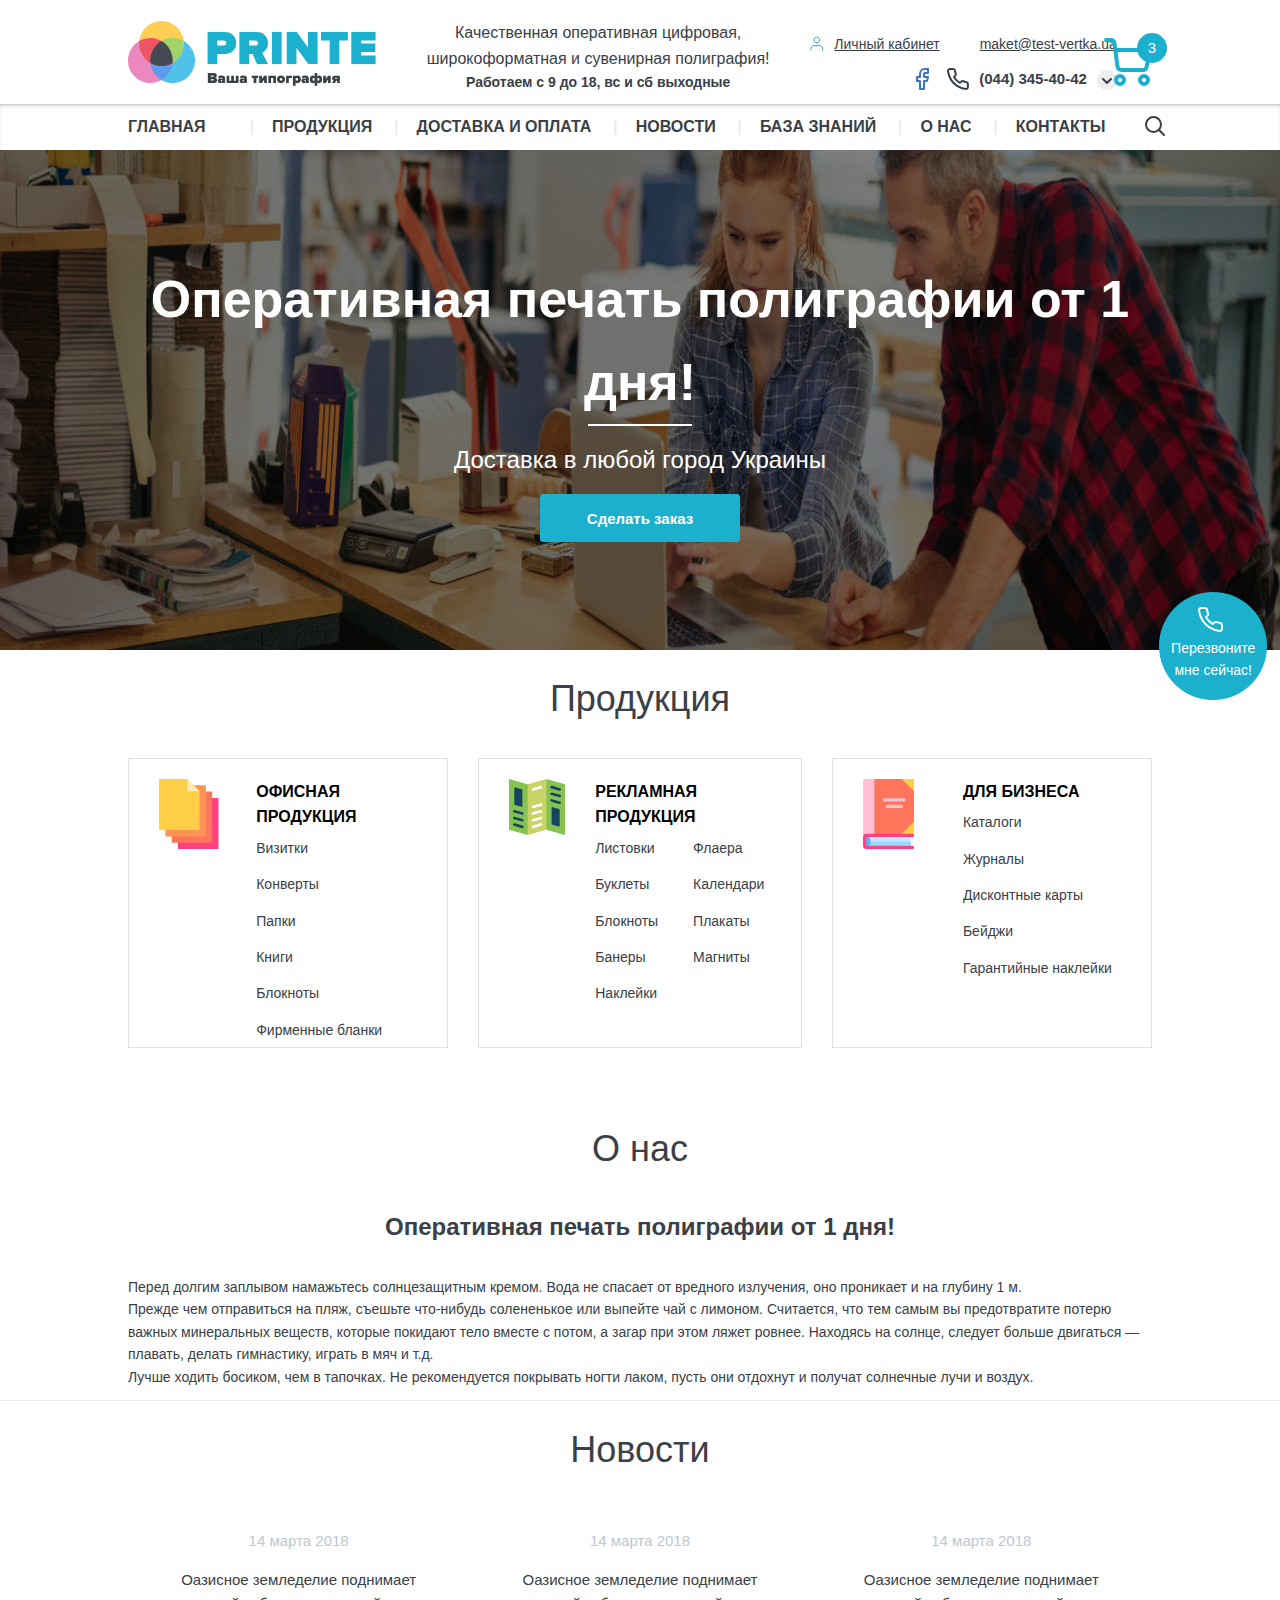
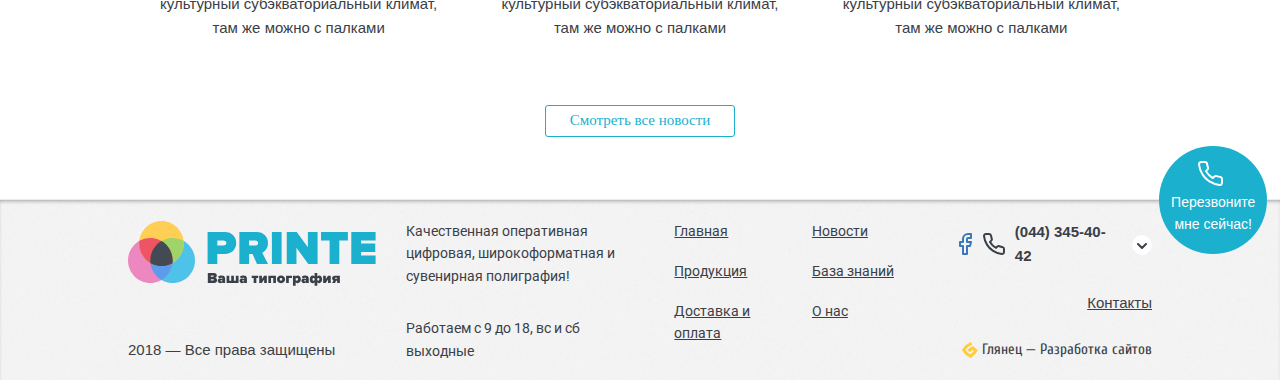
<file: index.html>
<!DOCTYPE html>
<html lang="en">
<head>
    <meta charset="UTF-8">
    <meta name="viewport" content="width=device-width, initial-scale=1.0">
    <meta http-equiv="X-UA-Compatible" content="ie=edge">

    <link rel="shortcut icon" href="favicon.ico" type="image/x-icon">
    <link rel="stylesheet" href="css/styles.css">

    <title>Printe</title>
</head>

<body>
    <header class="header">
        <div class="container">
            <div class="header__preheader">
                <a href="#">
                    <object class="header__logo" type="image/svg+xml" data="./img/header/Logo.svg"></object>
                </a>

                <div class="header__text">
                    Качественная оперативная цифровая, широкоформатная и сувенирная полиграфия!
                </div>

                <div class="header__contact">
                    <div class="header__contact--wrapper">
                        <a class="header__login" href="#">Личный кабинет</a>
                        <a class="header__mail" href="mailto:maket@test-vertka.ua">maket@test-vertka.ua</a>
                    </div>

                    <div class="contact">
                        <a class="contact__link" href="https://www.facebook.com/"></a>

                        <a class="contact__phone" href="tel:0443454042">(044) 345-40-42</a>

                        <div class="contact__phone--circle">
                            <ul class="contact__phone--list">
                                <li class="contact__phone--item">
                                    <img src="img/header/vodafone.png" alt="vodafone">
                                    <a href="tel:0994555418">(099) 445-54-18</a>
                                </li>

                                <li class="contact__phone--item">
                                    <object type="image/svg+xml" data="./img/header/kiyvstar.svg"></object>
                                    <a href="tel:0964977803">(096) 497-78-03</a>
                                </li>

                                <li class="contact__phone--item">
                                    <img src="img/header/lifecell.png" alt="lifecell">
                                    <a href="tel:0634351681">(063) 435-16-81</a>
                                </li>
                            </ul>
                        </div>
                    </div>
                </div>

                <a href="#" class="header__cart"></a>
            </div>
        </div>

        <nav class="header__nav">
            <div class="container">
                <div class="header__nav--wrapper">
                    <a href="#" class="header__nav--link">Главная</a>
                    <a href="#products" class="header__nav--link">Продукция</a>
                    <a href="#" class="header__nav--link">Доставка и оплата</a>
                    <a href="#news" class="header__nav--link">Новости</a>
                    <a href="#" class="header__nav--link">База знаний</a>
                    <a href="#about" class="header__nav--link">О нас</a>
                    <a href="#" class="header__nav--link">Контакты</a>
                    <input class="header__nav--link" type="search">
                </div>
            </div>
        </nav>
    </header>
    
    <main class="main">
        <div class="container">
            <div class="main__wrapper">
                <h1 class="main__title">Оперативная печать полиграфии от 1 дня!</h1>
                <span class="main__subtitle">Доставка в любой город Украины</span>
                <button class="main__button">Сделать заказ</button>
            </div>
        </div>

        <div class="callback main__callback">Перезвоните мне сейчас!</div>
    </main>

    <section class="products" id="products">
        <h2 class="title">Продукция</h2>
        <div class="container">
            <div class="products__wrapper">
                <div class="products__card products__card--office">
                    <div class="products__icon products__icon--office"></div>
                    <div class="products__menu">
                        <h3 class="products__subtitle">Офисная продукция</h3>
                        <div class="products__list products__list--office">
                            <a class="products__item" href="#">Визитки</a>
                            <a class="products__item" href="#">Конверты</a>
                            <a class="products__item" href="#">Папки</a>
                            <a class="products__item" href="#">Книги</a>
                            <a class="products__item" href="#">Блокноты</a>
                            <a class="products__item" href="#">Фирменные бланки</a>
                        </div>
                    </div>
                </div>

                <div class="products__card products__card--ad">
                    <div class="products__icon products__icon--ad"></div>
                    <div class="products__menu">
                        <h3 class="products__subtitle">Рекламная продукция</h3>
                        <div class="products__list products__list--ad">
                            <a class="products__item" href="#">Листовки</a>
                            <a class="products__item" href="#">Флаера</a>
                            <a class="products__item" href="#">Буклеты</a>
                            <a class="products__item" href="#">Календари</a>
                            <a class="products__item" href="#">Блокноты</a>
                            <a class="products__item" href="#">Плакаты</a>
                            <a class="products__item" href="#">Банеры</a>
                            <a class="products__item" href="#">Магниты</a>
                            <a class="products__item" href="#">Наклейки</a>
                        </div>
                    </div>
                </div>

                <div class="products__card products__card--business">
                    <div class="products__icon products__icon--business"></div>
                    <div class="products__menu">
                        <h3 class="products__subtitle">Для бизнеса</h3>
                        <div class="products__list products__list--business">
                            <a class="products__item" href="#">Каталоги</a>
                            <a class="products__item" href="#">Журналы</a>
                            <a class="products__item" href="#">Дисконтные карты</a>
                            <a class="products__item" href="#">Бейджи</a>
                            <a class="products__item" href="#">Гарантийные наклейки</a>
                        </div>
                    </div>
                </div>
            </div>
        </div>
    </section>

    <section class="about" id="about">
        <div class="container">
            <h2 class="title">О нас</h2>
            <h3 class="about__subtitle">Оперативная печать полиграфии от 1 дня!</h3>
            <p class="about__text">Перед долгим заплывом намажьтесь солнцезащитным кремом. Вода не спасает от вредного излучения, оно проникает и на глубину 1 м.<br>
            
            Прежде чем отправиться на пляж, съешьте что-нибудь солененькое или выпейте чай с лимоном. Считается, что тем самым вы предотвратите потерю важных минеральных веществ, которые покидают тело вместе с потом, а загар при этом ляжет ровнее. Находясь на солнце, следует больше двигаться — плавать, делать гимнастику, играть в мяч и т.д.<br>

            Лучше ходить босиком, чем в тапочках. Не рекомендуется покрывать ногти лаком, пусть они отдохнут и получат солнечные лучи и воздух.</p>
        </div>
    </section>

    <section class="news" id="news">
        <div class="container">
            <h2 class="title">Новости</h2>
            <div class="news__wrapper">
                <a href="#" class="news__item">
                    <span class="news__date">14 марта 2018</span>
                    <p class="news__text">Оазисное земледелие поднимает культурный субэкваториальный климат, там же можно с палками</p>
                </a>

                <a href="#" class="news__item">
                    <span class="news__date">14 марта 2018</span>
                    <p class="news__text">Оазисное земледелие поднимает культурный субэкваториальный климат, там же можно с палками</p>
                </a>

                <a href="#" class="news__item">
                    <span class="news__date">14 марта 2018</span>
                    <p class="news__text">Оазисное земледелие поднимает культурный субэкваториальный климат, там же можно с палками</p>
                </a>
            </div>

            <button class="news__button">Смотреть все новости</button>
        </div>
    </section>

    <footer class="footer">
        <div class="container">
            <div class="footer__wrapper">
                <div class="footer__item">
                    <object class="footer__logo" type="image/svg+xml" data="./img/header/Logo.svg"></object>
                    <span class="footer__rights">2018 — Все права защищены</span>
                </div>

                <div class="footer__item">
                    <p class="footer__text">Качественная оперативная цифровая, широкоформатная и сувенирная полиграфия!</p>
                </div>

                <div class="footer__item">
                    <a href="#" class="footer__link">Главная</a>
                    <a href="#news" class="footer__link">Новости</a>
                    <a href="#products" class="footer__link">Продукция</a>
                    <a href="#" class="footer__link">База знаний</a>
                    <a href="#" class="footer__link">Доставка и оплата</a>
                    <a href="#about" class="footer__link">О нас</a>
                </div>

                <div class="footer__item">
                    <div class="contact contact__footer">
                        <a class="contact__link" href="https://www.facebook.com/"></a>

                        <a class="contact__phone" href="tel:0443454042">(044) 345-40-42</a>

                        <div class="contact__phone--circle contact__phone--round"> <!-- round class for footer -->
                            <ul class="contact__phone--list">
                                <li class="contact__phone--item">
                                    <img src="img/header/vodafone.png" alt="vodafone">
                                    <a href="tel:0994555418">(099) 445-54-18</a>
                                </li>

                                <li class="contact__phone--item">
                                    <object type="image/svg+xml" data="./img/header/kiyvstar.svg"></object>
                                    <a href="tel:0964977803">(096) 497-78-03</a>
                                </li>

                                <li class="contact__phone--item">
                                    <img src="img/header/lifecell.png" alt="lifecell">
                                    <a href="tel:0634351681">(063) 435-16-81</a>
                                </li>
                            </ul>
                        </div>
                    </div>

                    <a href="#" class="footer__link--contact">Контакты</a>

                    <a href="#" class="footer__link--dev">Глянец — Разработка сайтов</a>
                </div>
            </div>
        </div>

        <div class="callback footer__callback">Перезвоните мне сейчас!</div>
    </footer>

    <script src="js/jquery.js"></script>
    <script src="js/script.js"></script>
</body>
</html>
</file>
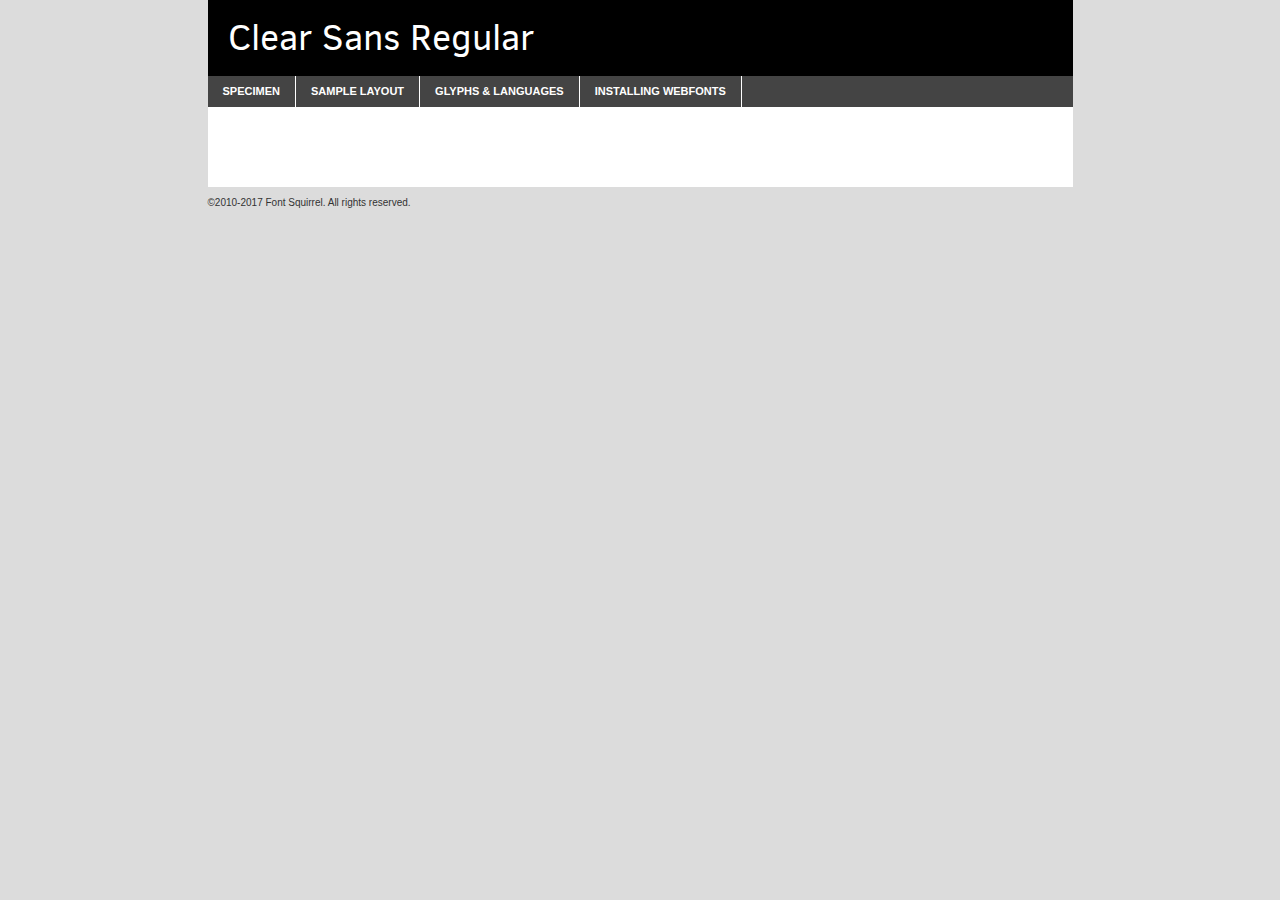
<file: fonts/clearsans/clearsans-demo.html>
<!DOCTYPE html PUBLIC "-//W3C//DTD XHTML 1.0 Transitional//EN"
	"http://www.w3.org/TR/xhtml1/DTD/xhtml1-transitional.dtd">

<html xmlns="http://www.w3.org/1999/xhtml" xml:lang="en" lang="en">
<head>
	<meta http-equiv="Content-Type" content="text/html; charset=utf-8" />
	<script src="http://ajax.googleapis.com/ajax/libs/jquery/1.7.2/jquery.min.js" type="text/javascript" charset="utf-8"></script>
	<script type="text/javascript">
	(function($){$.fn.easyTabs=function(option){var param=jQuery.extend({fadeSpeed:"fast",defaultContent:1,activeClass:'active'},option);$(this).each(function(){var thisId="#"+this.id;if(param.defaultContent==''){param.defaultContent=1;}
	if(typeof param.defaultContent=="number")
	{var defaultTab=$(thisId+" .tabs li:eq("+(param.defaultContent-1)+") a").attr('href').substr(1);}else{var defaultTab=param.defaultContent;}
	$(thisId+" .tabs li a").each(function(){var tabToHide=$(this).attr('href').substr(1);$("#"+tabToHide).addClass('easytabs-tab-content');});hideAll();changeContent(defaultTab);function hideAll(){$(thisId+" .easytabs-tab-content").hide();}
	function changeContent(tabId){hideAll();$(thisId+" .tabs li").removeClass(param.activeClass);$(thisId+" .tabs li a[href=#"+tabId+"]").closest('li').addClass(param.activeClass);if(param.fadeSpeed!="none")
	{$(thisId+" #"+tabId).fadeIn(param.fadeSpeed);}else{$(thisId+" #"+tabId).show();}}
	$(thisId+" .tabs li").click(function(){var tabId=$(this).find('a').attr('href').substr(1);changeContent(tabId);return false;});});}})(jQuery);
	</script>
	<link rel="stylesheet" href="specimen_files/specimen_stylesheet.css" type="text/css" charset="utf-8" />
	<link rel="stylesheet" href="stylesheet.css" type="text/css" charset="utf-8" />

	<style type="text/css">
					body{
				font-family: 'clear_sansregular';
							}
		</style>

	<title>Clear Sans Regular Specimen</title>
	
	
	<script type="text/javascript" charset="utf-8">
		$(document).ready(function() {
			$('#container').easyTabs({defaultContent:1});
		});
	</script>
</head>

<body>
<div id="container">
	<div id="header">
		Clear Sans Regular	</div>
	<ul class="tabs">
		<li><a href="#specimen">Specimen</a></li>
		<li><a href="#layout">Sample Layout</a></li>
				<li><a href="#glyphs">Glyphs &amp; Languages</a></li>
		<li><a href="#installing">Installing Webfonts</a></li>
		
	</ul>
	
	<div id="main_content">

		
			<div id="specimen">
		
				<div class="section">
					<div class="grid12 firstcol">
						<div class="huge">AaBb</div>
					</div>
				</div>
		
				<div class="section">
					<div class="glyph_range">A&#x200B;B&#x200b;C&#x200b;D&#x200b;E&#x200b;F&#x200b;G&#x200b;H&#x200b;I&#x200b;J&#x200b;K&#x200b;L&#x200b;M&#x200b;N&#x200b;O&#x200b;P&#x200b;Q&#x200b;R&#x200b;S&#x200b;T&#x200b;U&#x200b;V&#x200b;W&#x200b;X&#x200b;Y&#x200b;Z&#x200b;a&#x200b;b&#x200b;c&#x200b;d&#x200b;e&#x200b;f&#x200b;g&#x200b;h&#x200b;i&#x200b;j&#x200b;k&#x200b;l&#x200b;m&#x200b;n&#x200b;o&#x200b;p&#x200b;q&#x200b;r&#x200b;s&#x200b;t&#x200b;u&#x200b;v&#x200b;w&#x200b;x&#x200b;y&#x200b;z&#x200b;1&#x200b;2&#x200b;3&#x200b;4&#x200b;5&#x200b;6&#x200b;7&#x200b;8&#x200b;9&#x200b;0&#x200b;&amp;&#x200b;.&#x200b;,&#x200b;?&#x200b;!&#x200b;&#64;&#x200b;(&#x200b;)&#x200b;#&#x200b;$&#x200b;%&#x200b;*&#x200b;+&#x200b;-&#x200b;=&#x200b;:&#x200b;;</div>
				</div>
				<div class="section">
					<div class="grid12 firstcol">
						<table class="sample_table">
							<tr><td>10</td><td class="size10">abcdefghijklmnopqrstuvwxyzABCDEFGHIJKLMNOPQRSTUVWXYZ0123456789abcdefghijklmnopqrstuvwxyzABCDEFGHIJKLMNOPQRSTUVWXYZ0123456789abcdefghijklmnopqrstuvwxyzABCDEFGHIJKLMNOPQRSTUVWXYZ</td></tr>
							<tr><td>11</td><td class="size11">abcdefghijklmnopqrstuvwxyzABCDEFGHIJKLMNOPQRSTUVWXYZ0123456789abcdefghijklmnopqrstuvwxyzABCDEFGHIJKLMNOPQRSTUVWXYZ0123456789abcdefghijklmnopqrstuvwxyzABCDEFGHIJKLMNOPQRSTUVWXYZ</td></tr>
							<tr><td>12</td><td class="size12">abcdefghijklmnopqrstuvwxyzABCDEFGHIJKLMNOPQRSTUVWXYZ0123456789abcdefghijklmnopqrstuvwxyzABCDEFGHIJKLMNOPQRSTUVWXYZ0123456789abcdefghijklmnopqrstuvwxyzABCDEFGHIJKLMNOPQRSTUVWXYZ</td></tr>
							<tr><td>13</td><td class="size13">abcdefghijklmnopqrstuvwxyzABCDEFGHIJKLMNOPQRSTUVWXYZ0123456789abcdefghijklmnopqrstuvwxyzABCDEFGHIJKLMNOPQRSTUVWXYZ0123456789abcdefghijklmnopqrstuvwxyzABCDEFGHIJKLMNOPQRSTUVWXYZ</td></tr>
							<tr><td>14</td><td class="size14">abcdefghijklmnopqrstuvwxyzABCDEFGHIJKLMNOPQRSTUVWXYZ0123456789abcdefghijklmnopqrstuvwxyzABCDEFGHIJKLMNOPQRSTUVWXYZ0123456789abcdefghijklmnopqrstuvwxyzABCDEFGHIJKLMNOPQRSTUVWXYZ</td></tr>
							<tr><td>16</td><td class="size16">abcdefghijklmnopqrstuvwxyzABCDEFGHIJKLMNOPQRSTUVWXYZ0123456789abcdefghijklmnopqrstuvwxyzABCDEFGHIJKLMNOPQRSTUVWXYZ</td></tr>
							<tr><td>18</td><td class="size18">abcdefghijklmnopqrstuvwxyzABCDEFGHIJKLMNOPQRSTUVWXYZ0123456789abcdefghijklmnopqrstuvwxyzABCDEFGHIJKLMNOPQRSTUVWXYZ</td></tr>
							<tr><td>20</td><td class="size20">abcdefghijklmnopqrstuvwxyzABCDEFGHIJKLMNOPQRSTUVWXYZ0123456789abcdefghijklmnopqrstuvwxyzABCDEFGHIJKLMNOPQRSTUVWXYZ</td></tr>
							<tr><td>24</td><td class="size24">abcdefghijklmnopqrstuvwxyzABCDEFGHIJKLMNOPQRSTUVWXYZ0123456789abcdefghijklmnopqrstuvwxyzABCDEFGHIJKLMNOPQRSTUVWXYZ</td></tr>
							<tr><td>30</td><td class="size30">abcdefghijklmnopqrstuvwxyzABCDEFGHIJKLMNOPQRSTUVWXYZ0123456789abcdefghijklmnopqrstuvwxyzABCDEFGHIJKLMNOPQRSTUVWXYZ</td></tr>
							<tr><td>36</td><td class="size36">abcdefghijklmnopqrstuvwxyzABCDEFGHIJKLMNOPQRSTUVWXYZ0123456789abcdefghijklmnopqrstuvwxyzABCDEFGHIJKLMNOPQRSTUVWXYZ</td></tr>
							<tr><td>48</td><td class="size48">abcdefghijklmnopqrstuvwxyzABCDEFGHIJKLMNOPQRSTUVWXYZ0123456789abcdefghijklmnopqrstuvwxyzABCDEFGHIJKLMNOPQRSTUVWXYZ</td></tr>
							<tr><td>60</td><td class="size60">abcdefghijklmnopqrstuvwxyzABCDEFGHIJKLMNOPQRSTUVWXYZ0123456789abcdefghijklmnopqrstuvwxyzABCDEFGHIJKLMNOPQRSTUVWXYZ</td></tr>
							<tr><td>72</td><td class="size72">abcdefghijklmnopqrstuvwxyzABCDEFGHIJKLMNOPQRSTUVWXYZ0123456789abcdefghijklmnopqrstuvwxyzABCDEFGHIJKLMNOPQRSTUVWXYZ</td></tr>
							<tr><td>90</td><td class="size90">abcdefghijklmnopqrstuvwxyzABCDEFGHIJKLMNOPQRSTUVWXYZ0123456789abcdefghijklmnopqrstuvwxyzABCDEFGHIJKLMNOPQRSTUVWXYZ</td></tr>
						</table>
				
					</div>
			
				</div>
		
		
		
								<div class="section" id="bodycomparison">


										<div id="xheight">
				<div class="fontbody">&#x25FC;&#x25FC;&#x25FC;&#x25FC;&#x25FC;&#x25FC;&#x25FC;&#x25FC;&#x25FC;&#x25FC;&#x25FC;&#x25FC;&#x25FC;&#x25FC;&#x25FC;&#x25FC;&#x25FC;&#x25FC;&#x25FC;&#x25FC;&#x25FC;&#x25FC;&#x25FC;&#x25FC;&#x25FC;&#x25FC;&#x25FC;&#x25FC;&#x25FC;&#x25FC;&#x25FC;&#x25FC;&#x25FC;&#x25FC;&#x25FC;&#x25FC;&#x25FC;&#x25FC;&#x25FC;&#x25FC;&#x25FC;&#x25FC;&#x25FC;&#x25FC;&#x25FC;&#x25FC;&#x25FC;&#x25FC;&#x25FC;&#x25FC;&#x25FC;&#x25FC;&#x25FC;&#x25FC;&#x25FC;&#x25FC;&#x25FC;&#x25FC;&#x25FC;&#x25FC;&#x25FC;&#x25FC;&#x25FC;&#x25FC;&#x25FC;&#x25FC;&#x25FC;&#x25FC;&#x25FC;&#x25FC;&#x25FC;&#x25FC;&#x25FC;&#x25FC;&#x25FC;&#x25FC;&#x25FC;&#x25FC;&#x25FC;&#x25FC;&#x25FC;&#x25FC;&#x25FC;&#x25FC;&#x25FC;&#x25FC;&#x25FC;&#x25FC;&#x25FC;&#x25FC;&#x25FC;&#x25FC;&#x25FC;&#x25FC;&#x25FC;&#x25FC;&#x25FC;&#x25FC;&#x25FC;body</div><div class="arialbody">body</div><div class="verdanabody">body</div><div class="georgiabody">body</div></div>
										<div class="fontbody" style="z-index:1">
											body<span>Clear Sans Regular</span>
										</div>
										<div class="arialbody" style="z-index:1">
											body<span>Arial</span>
										</div>
										<div class="verdanabody" style="z-index:1">
											body<span>Verdana</span>
										</div>
										<div class="georgiabody" style="z-index:1">
											body<span>Georgia</span>
										</div>



								</div>
		
		
				<div class="section psample psample_row1" id="">
					
					<div class="grid2 firstcol">
						<p class="size10"><span>10.</span>Aenean lacinia bibendum nulla sed consectetur. Fusce dapibus, tellus ac cursus commodo, tortor mauris condimentum nibh, ut fermentum massa justo sit amet risus. Nullam id dolor id nibh ultricies vehicula ut id elit. Cum sociis natoque penatibus et magnis dis parturient montes, nascetur ridiculus mus. Nulla vitae elit libero, a pharetra augue.</p>
			
					</div>
					<div class="grid3">
						<p class="size11"><span>11.</span>Aenean lacinia bibendum nulla sed consectetur. Fusce dapibus, tellus ac cursus commodo, tortor mauris condimentum nibh, ut fermentum massa justo sit amet risus. Nullam id dolor id nibh ultricies vehicula ut id elit. Cum sociis natoque penatibus et magnis dis parturient montes, nascetur ridiculus mus. Nulla vitae elit libero, a pharetra augue.</p>
			
					</div>
					<div class="grid3">
						<p class="size12"><span>12.</span>Aenean lacinia bibendum nulla sed consectetur. Fusce dapibus, tellus ac cursus commodo, tortor mauris condimentum nibh, ut fermentum massa justo sit amet risus. Nullam id dolor id nibh ultricies vehicula ut id elit. Cum sociis natoque penatibus et magnis dis parturient montes, nascetur ridiculus mus. Nulla vitae elit libero, a pharetra augue.</p>
			
					</div>
					<div class="grid4">
						<p class="size13"><span>13.</span>Aenean lacinia bibendum nulla sed consectetur. Fusce dapibus, tellus ac cursus commodo, tortor mauris condimentum nibh, ut fermentum massa justo sit amet risus. Nullam id dolor id nibh ultricies vehicula ut id elit. Cum sociis natoque penatibus et magnis dis parturient montes, nascetur ridiculus mus. Nulla vitae elit libero, a pharetra augue.</p>
			
					</div>
					<div class="white_blend"></div>
					
				</div>
				<div class="section psample psample_row2" id="">
					<div class="grid3 firstcol">
						<p class="size14"><span>14.</span>Aenean lacinia bibendum nulla sed consectetur. Fusce dapibus, tellus ac cursus commodo, tortor mauris condimentum nibh, ut fermentum massa justo sit amet risus. Nullam id dolor id nibh ultricies vehicula ut id elit. Cum sociis natoque penatibus et magnis dis parturient montes, nascetur ridiculus mus. Nulla vitae elit libero, a pharetra augue.</p>
			
					</div>
					<div class="grid4">
						<p class="size16"><span>16.</span>Aenean lacinia bibendum nulla sed consectetur. Fusce dapibus, tellus ac cursus commodo, tortor mauris condimentum nibh, ut fermentum massa justo sit amet risus. Nullam id dolor id nibh ultricies vehicula ut id elit. Cum sociis natoque penatibus et magnis dis parturient montes, nascetur ridiculus mus. Nulla vitae elit libero, a pharetra augue.</p>
			
					</div>
					<div class="grid5">
						<p class="size18"><span>18.</span>Aenean lacinia bibendum nulla sed consectetur. Fusce dapibus, tellus ac cursus commodo, tortor mauris condimentum nibh, ut fermentum massa justo sit amet risus. Nullam id dolor id nibh ultricies vehicula ut id elit. Cum sociis natoque penatibus et magnis dis parturient montes, nascetur ridiculus mus. Nulla vitae elit libero, a pharetra augue.</p>
			
					</div>

					<div class="white_blend"></div>

				</div>
				
				<div class="section psample psample_row3" id="">
					<div class="grid5 firstcol">
						<p class="size20"><span>20.</span>Aenean lacinia bibendum nulla sed consectetur. Fusce dapibus, tellus ac cursus commodo, tortor mauris condimentum nibh, ut fermentum massa justo sit amet risus. Nullam id dolor id nibh ultricies vehicula ut id elit. Cum sociis natoque penatibus et magnis dis parturient montes, nascetur ridiculus mus. Nulla vitae elit libero, a pharetra augue.</p>
					</div>
					<div class="grid7">
						<p class="size24"><span>24.</span>Aenean lacinia bibendum nulla sed consectetur. Fusce dapibus, tellus ac cursus commodo, tortor mauris condimentum nibh, ut fermentum massa justo sit amet risus. Nullam id dolor id nibh ultricies vehicula ut id elit. Cum sociis natoque penatibus et magnis dis parturient montes, nascetur ridiculus mus. Nulla vitae elit libero, a pharetra augue.</p>
					</div>
					
					<div class="white_blend"></div>
					
				</div>
				
				<div class="section psample psample_row4" id="">
					<div class="grid12 firstcol">
						<p class="size30"><span>30.</span>Aenean lacinia bibendum nulla sed consectetur. Fusce dapibus, tellus ac cursus commodo, tortor mauris condimentum nibh, ut fermentum massa justo sit amet risus. Nullam id dolor id nibh ultricies vehicula ut id elit. Cum sociis natoque penatibus et magnis dis parturient montes, nascetur ridiculus mus. Nulla vitae elit libero, a pharetra augue.</p>
					</div>
					<div class="white_blend"></div>
					
				</div>
				
				
				
				<div class="section psample psample_row1 fullreverse">
					<div class="grid2 firstcol">
						<p class="size10"><span>10.</span>Aenean lacinia bibendum nulla sed consectetur. Fusce dapibus, tellus ac cursus commodo, tortor mauris condimentum nibh, ut fermentum massa justo sit amet risus. Nullam id dolor id nibh ultricies vehicula ut id elit. Cum sociis natoque penatibus et magnis dis parturient montes, nascetur ridiculus mus. Nulla vitae elit libero, a pharetra augue.</p>
			
					</div>
					<div class="grid3">
						<p class="size11"><span>11.</span>Aenean lacinia bibendum nulla sed consectetur. Fusce dapibus, tellus ac cursus commodo, tortor mauris condimentum nibh, ut fermentum massa justo sit amet risus. Nullam id dolor id nibh ultricies vehicula ut id elit. Cum sociis natoque penatibus et magnis dis parturient montes, nascetur ridiculus mus. Nulla vitae elit libero, a pharetra augue.</p>
			
					</div>
					<div class="grid3">
						<p class="size12"><span>12.</span>Aenean lacinia bibendum nulla sed consectetur. Fusce dapibus, tellus ac cursus commodo, tortor mauris condimentum nibh, ut fermentum massa justo sit amet risus. Nullam id dolor id nibh ultricies vehicula ut id elit. Cum sociis natoque penatibus et magnis dis parturient montes, nascetur ridiculus mus. Nulla vitae elit libero, a pharetra augue.</p>
			
					</div>
					<div class="grid4">
						<p class="size13"><span>13.</span>Aenean lacinia bibendum nulla sed consectetur. Fusce dapibus, tellus ac cursus commodo, tortor mauris condimentum nibh, ut fermentum massa justo sit amet risus. Nullam id dolor id nibh ultricies vehicula ut id elit. Cum sociis natoque penatibus et magnis dis parturient montes, nascetur ridiculus mus. Nulla vitae elit libero, a pharetra augue.</p>
			
					</div>
					<div class="black_blend"></div>
					
				</div>
				
				<div class="section psample psample_row2 fullreverse">
					<div class="grid3 firstcol">
						<p class="size14"><span>14.</span>Aenean lacinia bibendum nulla sed consectetur. Fusce dapibus, tellus ac cursus commodo, tortor mauris condimentum nibh, ut fermentum massa justo sit amet risus. Nullam id dolor id nibh ultricies vehicula ut id elit. Cum sociis natoque penatibus et magnis dis parturient montes, nascetur ridiculus mus. Nulla vitae elit libero, a pharetra augue.</p>
			
					</div>
					<div class="grid4">
						<p class="size16"><span>16.</span>Aenean lacinia bibendum nulla sed consectetur. Fusce dapibus, tellus ac cursus commodo, tortor mauris condimentum nibh, ut fermentum massa justo sit amet risus. Nullam id dolor id nibh ultricies vehicula ut id elit. Cum sociis natoque penatibus et magnis dis parturient montes, nascetur ridiculus mus. Nulla vitae elit libero, a pharetra augue.</p>
			
					</div>
					<div class="grid5">
						<p class="size18"><span>18.</span>Aenean lacinia bibendum nulla sed consectetur. Fusce dapibus, tellus ac cursus commodo, tortor mauris condimentum nibh, ut fermentum massa justo sit amet risus. Nullam id dolor id nibh ultricies vehicula ut id elit. Cum sociis natoque penatibus et magnis dis parturient montes, nascetur ridiculus mus. Nulla vitae elit libero, a pharetra augue.</p>
			
					</div>
					<div class="black_blend"></div>

				</div>
				
				<div class="section psample fullreverse psample_row3" id="">
					<div class="grid5 firstcol">
						<p class="size20"><span>20.</span>Aenean lacinia bibendum nulla sed consectetur. Fusce dapibus, tellus ac cursus commodo, tortor mauris condimentum nibh, ut fermentum massa justo sit amet risus. Nullam id dolor id nibh ultricies vehicula ut id elit. Cum sociis natoque penatibus et magnis dis parturient montes, nascetur ridiculus mus. Nulla vitae elit libero, a pharetra augue.</p>
					</div>
					<div class="grid7">
						<p class="size24"><span>24.</span>Aenean lacinia bibendum nulla sed consectetur. Fusce dapibus, tellus ac cursus commodo, tortor mauris condimentum nibh, ut fermentum massa justo sit amet risus. Nullam id dolor id nibh ultricies vehicula ut id elit. Cum sociis natoque penatibus et magnis dis parturient montes, nascetur ridiculus mus. Nulla vitae elit libero, a pharetra augue.</p>
					</div>
					
					<div class="black_blend"></div>
					
				</div>
				
				<div class="section psample fullreverse psample_row4" id="" style="border-bottom: 20px #000 solid;">
					<div class="grid12 firstcol">
						<p class="size30"><span>30.</span>Aenean lacinia bibendum nulla sed consectetur. Fusce dapibus, tellus ac cursus commodo, tortor mauris condimentum nibh, ut fermentum massa justo sit amet risus. Nullam id dolor id nibh ultricies vehicula ut id elit. Cum sociis natoque penatibus et magnis dis parturient montes, nascetur ridiculus mus. Nulla vitae elit libero, a pharetra augue.</p>
					</div>
					<div class="black_blend"></div>
					
				</div>
				
				
				
				
			</div>
			
			<div id="layout">
				
				<div class="section">
					
					<div class="grid12 firstcol">
						<h1>Lorem Ipsum Dolor</h1>
						<h2>Etiam porta sem malesuada magna mollis euismod</h2>
						
						<p class="byline">By <a href="#link">Aenean Lacinia</a></p>
					</div>
				</div>
				<div class="section">
					<div class="grid8 firstcol">
						<p class="large">Donec sed odio dui. Morbi leo risus, porta ac consectetur ac, vestibulum at eros. Fusce dapibus, tellus ac cursus commodo, tortor mauris condimentum nibh, ut fermentum massa justo sit amet risus. </p>

						
						<h3>Pellentesque ornare sem</h3>

						<p>Maecenas sed diam eget risus varius blandit sit amet non magna. Maecenas faucibus mollis interdum. Donec ullamcorper nulla non metus auctor fringilla. Nullam id dolor id nibh ultricies vehicula ut id elit. Nullam id dolor id nibh ultricies vehicula ut id elit. </p>

						<p>Aenean eu leo quam. Pellentesque ornare sem lacinia quam venenatis vestibulum. Lorem ipsum dolor sit amet, consectetur adipiscing elit. Cum sociis natoque penatibus et magnis dis parturient montes, nascetur ridiculus mus. </p>

						<p>Nulla vitae elit libero, a pharetra augue. Praesent commodo cursus magna, vel scelerisque nisl consectetur et. Aenean lacinia bibendum nulla sed consectetur. </p>

						<p>Nullam quis risus eget urna mollis ornare vel eu leo. Nullam quis risus eget urna mollis ornare vel eu leo. Maecenas sed diam eget risus varius blandit sit amet non magna. Donec ullamcorper nulla non metus auctor fringilla. </p>

						<h3>Cras mattis consectetur</h3>

						<p>Aenean eu leo quam. Pellentesque ornare sem lacinia quam venenatis vestibulum. Aenean lacinia bibendum nulla sed consectetur. Integer posuere erat a ante venenatis dapibus posuere velit aliquet. Cras mattis consectetur purus sit amet fermentum. </p>

						<p>Nullam id dolor id nibh ultricies vehicula ut id elit. Nullam quis risus eget urna mollis ornare vel eu leo. Cras mattis consectetur purus sit amet fermentum.</p>
					</div>
					
					<div class="grid4 sidebar">
						
						<div class="box reverse">
							<p class="last">Nullam quis risus eget urna mollis ornare vel eu leo. Donec ullamcorper nulla non metus auctor fringilla. Cras mattis consectetur purus sit amet fermentum. Sed posuere consectetur est at lobortis. Lorem ipsum dolor sit amet, consectetur adipiscing elit. </p>
						</div>
						
						<p class="caption">Maecenas sed diam eget risus varius.</p>

						<p>Vestibulum id ligula porta felis euismod semper. Integer posuere erat a ante venenatis dapibus posuere velit aliquet. Vestibulum id ligula porta felis euismod semper. Sed posuere consectetur est at lobortis. Maecenas sed diam eget risus varius blandit sit amet non magna. Fusce dapibus, tellus ac cursus commodo, tortor mauris condimentum nibh, ut fermentum massa justo sit amet risus. </p>

					

						<p>Duis mollis, est non commodo luctus, nisi erat porttitor ligula, eget lacinia odio sem nec elit. Aenean lacinia bibendum nulla sed consectetur. Vivamus sagittis lacus vel augue laoreet rutrum faucibus dolor auctor. Aenean lacinia bibendum nulla sed consectetur. Nullam quis risus eget urna mollis ornare vel eu leo. </p>

						<p>Praesent commodo cursus magna, vel scelerisque nisl consectetur et. Donec ullamcorper nulla non metus auctor fringilla. Maecenas faucibus mollis interdum. Fusce dapibus, tellus ac cursus commodo, tortor mauris condimentum nibh, ut fermentum massa justo sit amet risus. </p>

					</div>
				</div>
				
			</div>


			



		<div id="glyphs">
			<div class="section">
				<div class="grid12 firstcol">
			
				<h1>Language Support</h1>
				<p>The subset of Clear Sans Regular in this kit supports the following languages:<br />
			
					English, Arrernte, Bislama, Cebuano, Fijian, Gilbertese, Hmong, Ibanag, Iloko_ilokano, Interglossa_glosa, Interlingua, Lojban, Norfolk_pitcairnese, Oromo, Rotokas, Seychelles_creole, Shona, Somali, Southern_ndebele, Swahili, Swati_swazi, Tok_pisin, Warlpiri, Xhosa, Zulu, Latinbasic, Ubasic, Demo				</p>
				<h1>Glyph Chart</h1>
				<p>The subset of Clear Sans Regular in this kit includes all the glyphs listed below. Unicode entities are included above each glyph to help you insert individual characters into your layout.</p>
				<div id="glyph_chart">
			
																														 <div><p>&amp;#13;</p>&#13;</div>
																				 <div><p>&amp;#32;</p>&#32;</div>
																				 <div><p>&amp;#33;</p>&#33;</div>
																				 <div><p>&amp;#34;</p>&#34;</div>
																				 <div><p>&amp;#35;</p>&#35;</div>
																				 <div><p>&amp;#36;</p>&#36;</div>
																				 <div><p>&amp;#37;</p>&#37;</div>
																				 <div><p>&amp;#38;</p>&#38;</div>
																				 <div><p>&amp;#39;</p>&#39;</div>
																				 <div><p>&amp;#40;</p>&#40;</div>
																				 <div><p>&amp;#41;</p>&#41;</div>
																				 <div><p>&amp;#42;</p>&#42;</div>
																				 <div><p>&amp;#43;</p>&#43;</div>
																				 <div><p>&amp;#44;</p>&#44;</div>
																				 <div><p>&amp;#45;</p>&#45;</div>
																				 <div><p>&amp;#46;</p>&#46;</div>
																				 <div><p>&amp;#47;</p>&#47;</div>
																				 <div><p>&amp;#48;</p>&#48;</div>
																				 <div><p>&amp;#49;</p>&#49;</div>
																				 <div><p>&amp;#50;</p>&#50;</div>
																				 <div><p>&amp;#51;</p>&#51;</div>
																				 <div><p>&amp;#52;</p>&#52;</div>
																				 <div><p>&amp;#53;</p>&#53;</div>
																				 <div><p>&amp;#54;</p>&#54;</div>
																				 <div><p>&amp;#55;</p>&#55;</div>
																				 <div><p>&amp;#56;</p>&#56;</div>
																				 <div><p>&amp;#57;</p>&#57;</div>
																				 <div><p>&amp;#58;</p>&#58;</div>
																				 <div><p>&amp;#59;</p>&#59;</div>
																				 <div><p>&amp;#60;</p>&#60;</div>
																				 <div><p>&amp;#61;</p>&#61;</div>
																				 <div><p>&amp;#62;</p>&#62;</div>
																				 <div><p>&amp;#63;</p>&#63;</div>
																				 <div><p>&amp;#64;</p>&#64;</div>
																				 <div><p>&amp;#65;</p>&#65;</div>
																				 <div><p>&amp;#66;</p>&#66;</div>
																				 <div><p>&amp;#67;</p>&#67;</div>
																				 <div><p>&amp;#68;</p>&#68;</div>
																				 <div><p>&amp;#69;</p>&#69;</div>
																				 <div><p>&amp;#70;</p>&#70;</div>
																				 <div><p>&amp;#71;</p>&#71;</div>
																				 <div><p>&amp;#72;</p>&#72;</div>
																				 <div><p>&amp;#73;</p>&#73;</div>
																				 <div><p>&amp;#74;</p>&#74;</div>
																				 <div><p>&amp;#75;</p>&#75;</div>
																				 <div><p>&amp;#76;</p>&#76;</div>
																				 <div><p>&amp;#77;</p>&#77;</div>
																				 <div><p>&amp;#78;</p>&#78;</div>
																				 <div><p>&amp;#79;</p>&#79;</div>
																				 <div><p>&amp;#80;</p>&#80;</div>
																				 <div><p>&amp;#81;</p>&#81;</div>
																				 <div><p>&amp;#82;</p>&#82;</div>
																				 <div><p>&amp;#83;</p>&#83;</div>
																				 <div><p>&amp;#84;</p>&#84;</div>
																				 <div><p>&amp;#85;</p>&#85;</div>
																				 <div><p>&amp;#86;</p>&#86;</div>
																				 <div><p>&amp;#87;</p>&#87;</div>
																				 <div><p>&amp;#88;</p>&#88;</div>
																				 <div><p>&amp;#89;</p>&#89;</div>
																				 <div><p>&amp;#90;</p>&#90;</div>
																				 <div><p>&amp;#91;</p>&#91;</div>
																				 <div><p>&amp;#92;</p>&#92;</div>
																				 <div><p>&amp;#93;</p>&#93;</div>
																				 <div><p>&amp;#94;</p>&#94;</div>
																				 <div><p>&amp;#95;</p>&#95;</div>
																				 <div><p>&amp;#96;</p>&#96;</div>
																				 <div><p>&amp;#97;</p>&#97;</div>
																				 <div><p>&amp;#98;</p>&#98;</div>
																				 <div><p>&amp;#99;</p>&#99;</div>
																				 <div><p>&amp;#100;</p>&#100;</div>
																				 <div><p>&amp;#101;</p>&#101;</div>
																				 <div><p>&amp;#102;</p>&#102;</div>
																				 <div><p>&amp;#103;</p>&#103;</div>
																				 <div><p>&amp;#104;</p>&#104;</div>
																				 <div><p>&amp;#105;</p>&#105;</div>
																				 <div><p>&amp;#106;</p>&#106;</div>
																				 <div><p>&amp;#107;</p>&#107;</div>
																				 <div><p>&amp;#108;</p>&#108;</div>
																				 <div><p>&amp;#109;</p>&#109;</div>
																				 <div><p>&amp;#110;</p>&#110;</div>
																				 <div><p>&amp;#111;</p>&#111;</div>
																				 <div><p>&amp;#112;</p>&#112;</div>
																				 <div><p>&amp;#113;</p>&#113;</div>
																				 <div><p>&amp;#114;</p>&#114;</div>
																				 <div><p>&amp;#115;</p>&#115;</div>
																				 <div><p>&amp;#116;</p>&#116;</div>
																				 <div><p>&amp;#117;</p>&#117;</div>
																				 <div><p>&amp;#118;</p>&#118;</div>
																				 <div><p>&amp;#119;</p>&#119;</div>
																				 <div><p>&amp;#120;</p>&#120;</div>
																				 <div><p>&amp;#121;</p>&#121;</div>
																				 <div><p>&amp;#122;</p>&#122;</div>
																				 <div><p>&amp;#123;</p>&#123;</div>
																				 <div><p>&amp;#124;</p>&#124;</div>
																				 <div><p>&amp;#125;</p>&#125;</div>
																				 <div><p>&amp;#126;</p>&#126;</div>
																				 <div><p>&amp;#160;</p>&#160;</div>
																				 <div><p>&amp;#168;</p>&#168;</div>
																				 <div><p>&amp;#173;</p>&#173;</div>
																				 <div><p>&amp;#180;</p>&#180;</div>
																				 <div><p>&amp;#8192;</p>&#8192;</div>
																				 <div><p>&amp;#8193;</p>&#8193;</div>
																				 <div><p>&amp;#8194;</p>&#8194;</div>
																				 <div><p>&amp;#8195;</p>&#8195;</div>
																				 <div><p>&amp;#8196;</p>&#8196;</div>
																				 <div><p>&amp;#8197;</p>&#8197;</div>
																				 <div><p>&amp;#8198;</p>&#8198;</div>
																				 <div><p>&amp;#8199;</p>&#8199;</div>
																				 <div><p>&amp;#8200;</p>&#8200;</div>
																				 <div><p>&amp;#8201;</p>&#8201;</div>
																				 <div><p>&amp;#8202;</p>&#8202;</div>
																				 <div><p>&amp;#8208;</p>&#8208;</div>
																				 <div><p>&amp;#8209;</p>&#8209;</div>
																				 <div><p>&amp;#8210;</p>&#8210;</div>
																				 <div><p>&amp;#8211;</p>&#8211;</div>
																				 <div><p>&amp;#8212;</p>&#8212;</div>
																				 <div><p>&amp;#8239;</p>&#8239;</div>
																				 <div><p>&amp;#8287;</p>&#8287;</div>
																				 <div><p>&amp;#9724;</p>&#9724;</div>
																				 <div><p>&amp;#64257;</p>&#64257;</div>
																				 <div><p>&amp;#64258;</p>&#64258;</div>
																				 <div><p>&amp;#64259;</p>&#64259;</div>
																				 <div><p>&amp;#64260;</p>&#64260;</div>
																																						</div>	
				</div>
		
		
			</div>
		</div>
		
		
		<div id="specs">
			
		</div>
	
		<div id="installing">
			<div class="section">
				<div class="grid7 firstcol">
					<h1>Installing Webfonts</h1>
					
					<p>Webfonts are supported by all major browser platforms but not all in the same way. There are currently four different font formats that must be included in order to target all browsers. This includes TTF, WOFF, EOT and SVG.</p>
					
					<h2>1. Upload your webfonts</h2>
					<p>You must upload your webfont kit to your website. They should be in or near the same directory as your CSS files.</p>
					
					<h2>2. Include the webfont stylesheet</h2>
					<p>A special CSS @font-face declaration helps the various browsers select the appropriate font it needs without causing you a bunch of headaches. Learn more about this syntax by reading the <a href="https://www.fontspring.com/blog/further-hardening-of-the-bulletproof-syntax">Fontspring blog post</a> about it. The code for it is as follows:</p>


<code>
@font-face{ 
	font-family: 'MyWebFont';
	src: url('WebFont.eot');
	src: url('WebFont.eot?#iefix') format('embedded-opentype'),
	     url('WebFont.woff') format('woff'),
	     url('WebFont.ttf') format('truetype'),
	     url('WebFont.svg#webfont') format('svg');
}
</code>

	<p>We've already gone ahead and generated the code for you. All you have to do is link to the stylesheet in your HTML, like this:</p>
	<code>&lt;link rel=&quot;stylesheet&quot; href=&quot;stylesheet.css&quot; type=&quot;text/css&quot; charset=&quot;utf-8&quot; /&gt;</code>

					<h2>3. Modify your own stylesheet</h2>
					<p>To take advantage of your new fonts, you must tell your stylesheet to use them. Look at the original @font-face declaration above and find the property called "font-family." The name linked there will be what you use to reference the font. Prepend that webfont name to the font stack in the "font-family" property, inside the selector you want to change. For example:</p>
<code>p { font-family: 'WebFont', Arial, sans-serif; }</code>

<h2>4. Test</h2>
<p>Getting webfonts to work cross-browser <em>can</em> be tricky. Use the information in the sidebar to help you if you find that fonts aren't loading in a particular browser.</p>
				</div>
				
				<div class="grid5 sidebar">
					<div class="box">
						<h2>Troubleshooting<br />Font-Face Problems</h2>
						<p>Having trouble getting your webfonts to load in your new website? Here are some tips to sort out what might be the problem.</p>

						<h3>Fonts not showing in any browser</h3>

						<p>This sounds like you need to work on the plumbing. You either did not upload the fonts to the correct directory, or you did not link the fonts properly in the CSS. If you've confirmed that all this is correct and you still have a problem, take a look at your .htaccess file and see if requests are getting intercepted.</p>

						<h3>Fonts not loading in iPhone or iPad</h3>

						<p>The most common problem here is that you are serving the fonts from an IIS server. IIS refuses to serve files that have unknown MIME types. If that is the case, you must set the MIME type for SVG to "image/svg+xml" in the server settings. Follow these instructions from Microsoft if you need help.</p>

						<h3>Fonts not loading in Firefox</h3>

						<p>The primary reason for this failure? You are still using a version Firefox older than 3.5. So upgrade already! If that isn't it, then you are very likely serving fonts from a different domain. Firefox requires that all font assets be served from the same domain. Lastly it is possible that you need to add WOFF to your list of MIME types (if you are serving via IIS.)</p>

						<h3>Fonts not loading in IE</h3>

						<p>Are you looking at Internet Explorer on an actual Windows machine or are you cheating by using a service like Adobe BrowserLab? Many of these screenshot services do not render @font-face for IE. Best to test it on a real machine.</p>

						<h3>Fonts not loading in IE9</h3>

						<p>IE9, like Firefox, requires that fonts be served from the same domain as the website. Make sure that is the case.</p>
					</div>
				</div>
			</div>
			
		</div>
	
	</div>
	<div id="footer">
		<p>&copy;2010-2017 Font Squirrel. All rights reserved.</p>
	</div>
</div>
</body>
</html>
</file>
<file: fonts/clearsans/stylesheet.css>
/*! Generated by Font Squirrel (https://www.fontsquirrel.com) on September 15, 2020 */



@font-face {
    font-family: 'clear_sansregular';
    src: url('clearsans-webfont.woff2') format('woff2'),
         url('clearsans-webfont.woff') format('woff');
    font-weight: normal;
    font-style: normal;

}
</file>
<file: css/styles.css>
@charset "UTF-8";
@import url("https://fonts.googleapis.com/css2?family=Cuprum&family=Roboto&display=swap");
@import url("https://allfont.ru/allfont.css?fonts=clear-sans");
/*! normalize.css v8.0.1 | MIT License | github.com/necolas/normalize.css */
/* Document
   ========================================================================== */
/**
 * 1. Correct the line height in all browsers.
 * 2. Prevent adjustments of font size after orientation changes in iOS.
 */
html {
  line-height: 1.15;
  /* 1 */
  -webkit-text-size-adjust: 100%;
  /* 2 */ }

/* Sections
   ========================================================================== */
/**
 * Remove the margin in all browsers.
 */
body {
  margin: 0; }

/**
 * Render the `main` element consistently in IE.
 */
main {
  display: block; }

/**
 * Correct the font size and margin on `h1` elements within `section` and
 * `article` contexts in Chrome, Firefox, and Safari.
 */
h1 {
  font-size: 2em;
  margin: 0.67em 0; }

/* Grouping content
   ========================================================================== */
/**
 * 1. Add the correct box sizing in Firefox.
 * 2. Show the overflow in Edge and IE.
 */
hr {
  -webkit-box-sizing: content-box;
  box-sizing: content-box;
  /* 1 */
  height: 0;
  /* 1 */
  overflow: visible;
  /* 2 */ }

/**
 * 1. Correct the inheritance and scaling of font size in all browsers.
 * 2. Correct the odd `em` font sizing in all browsers.
 */
pre {
  font-family: monospace, monospace;
  /* 1 */
  font-size: 1em;
  /* 2 */ }

/* Text-level semantics
   ========================================================================== */
/**
 * Remove the gray background on active links in IE 10.
 */
a {
  background-color: transparent; }

/**
 * 1. Remove the bottom border in Chrome 57-
 * 2. Add the correct text decoration in Chrome, Edge, IE, Opera, and Safari.
 */
abbr[title] {
  border-bottom: none;
  /* 1 */
  text-decoration: underline;
  /* 2 */
  -webkit-text-decoration: underline dotted;
  text-decoration: underline dotted;
  /* 2 */ }

/**
 * Add the correct font weight in Chrome, Edge, and Safari.
 */
b,
strong {
  font-weight: bolder; }

/**
 * 1. Correct the inheritance and scaling of font size in all browsers.
 * 2. Correct the odd `em` font sizing in all browsers.
 */
code,
kbd,
samp {
  font-family: monospace, monospace;
  /* 1 */
  font-size: 1em;
  /* 2 */ }

/**
 * Add the correct font size in all browsers.
 */
small {
  font-size: 80%; }

/**
 * Prevent `sub` and `sup` elements from affecting the line height in
 * all browsers.
 */
sub,
sup {
  font-size: 75%;
  line-height: 0;
  position: relative;
  vertical-align: baseline; }

sub {
  bottom: -0.25em; }

sup {
  top: -0.5em; }

/* Embedded content
   ========================================================================== */
/**
 * Remove the border on images inside links in IE 10.
 */
img {
  border-style: none; }

/* Forms
   ========================================================================== */
/**
 * 1. Change the font styles in all browsers.
 * 2. Remove the margin in Firefox and Safari.
 */
button,
input,
optgroup,
select,
textarea {
  font-family: inherit;
  /* 1 */
  font-size: 100%;
  /* 1 */
  line-height: 1.15;
  /* 1 */
  margin: 0;
  /* 2 */ }

/**
 * Show the overflow in IE.
 * 1. Show the overflow in Edge.
 */
button,
input {
  /* 1 */
  overflow: visible; }

/**
 * Remove the inheritance of text transform in Edge, Firefox, and IE.
 * 1. Remove the inheritance of text transform in Firefox.
 */
button,
select {
  /* 1 */
  text-transform: none; }

/**
 * Correct the inability to style clickable types in iOS and Safari.
 */
button,
[type="button"],
[type="reset"],
[type="submit"] {
  -webkit-appearance: button; }

/**
 * Remove the inner border and padding in Firefox.
 */
button::-moz-focus-inner,
[type="button"]::-moz-focus-inner,
[type="reset"]::-moz-focus-inner,
[type="submit"]::-moz-focus-inner {
  border-style: none;
  padding: 0; }

/**
 * Restore the focus styles unset by the previous rule.
 */
button:-moz-focusring,
[type="button"]:-moz-focusring,
[type="reset"]:-moz-focusring,
[type="submit"]:-moz-focusring {
  outline: 1px dotted ButtonText; }

/**
 * Correct the padding in Firefox.
 */
fieldset {
  padding: 0.35em 0.75em 0.625em; }

/**
 * 1. Correct the text wrapping in Edge and IE.
 * 2. Correct the color inheritance from `fieldset` elements in IE.
 * 3. Remove the padding so developers are not caught out when they zero out
 *    `fieldset` elements in all browsers.
 */
legend {
  -webkit-box-sizing: border-box;
  box-sizing: border-box;
  /* 1 */
  color: inherit;
  /* 2 */
  display: table;
  /* 1 */
  max-width: 100%;
  /* 1 */
  padding: 0;
  /* 3 */
  white-space: normal;
  /* 1 */ }

/**
 * Add the correct vertical alignment in Chrome, Firefox, and Opera.
 */
progress {
  vertical-align: baseline; }

/**
 * Remove the default vertical scrollbar in IE 10+.
 */
textarea {
  overflow: auto; }

/**
 * 1. Add the correct box sizing in IE 10.
 * 2. Remove the padding in IE 10.
 */
[type="checkbox"],
[type="radio"] {
  -webkit-box-sizing: border-box;
  box-sizing: border-box;
  /* 1 */
  padding: 0;
  /* 2 */ }

/**
 * Correct the cursor style of increment and decrement buttons in Chrome.
 */
[type="number"]::-webkit-inner-spin-button,
[type="number"]::-webkit-outer-spin-button {
  height: auto; }

/**
 * 1. Correct the odd appearance in Chrome and Safari.
 * 2. Correct the outline style in Safari.
 */
[type="search"] {
  -webkit-appearance: textfield;
  /* 1 */
  outline-offset: -2px;
  /* 2 */ }

/**
 * Remove the inner padding in Chrome and Safari on macOS.
 */
[type="search"]::-webkit-search-decoration {
  -webkit-appearance: none; }

/**
 * 1. Correct the inability to style clickable types in iOS and Safari.
 * 2. Change font properties to `inherit` in Safari.
 */
::-webkit-file-upload-button {
  -webkit-appearance: button;
  /* 1 */
  font: inherit;
  /* 2 */ }

/* Interactive
   ========================================================================== */
/*
 * Add the correct display in Edge, IE 10+, and Firefox.
 */
details {
  display: block; }

/*
 * Add the correct display in all browsers.
 */
summary {
  display: list-item; }

/* Misc
   ========================================================================== */
/**
 * Add the correct display in IE 10+.
 */
template {
  display: none; }

/**
 * Add the correct display in IE 10.
 */
[hidden] {
  display: none; }

* {
  -webkit-box-sizing: border-box;
  box-sizing: border-box; }

html {
  height: 100%;
  font-size: 10px;
  scroll-behavior: smooth; }

body {
  min-height: 100%;
  font: 1.5rem/1.6 'Clear Sans', sans-serif;
  background-color: #E5E5E5; }

.container {
  margin: 0 auto;
  max-width: 1180px;
  width: 80%; }

a {
  color: #3A4047;
  -webkit-transition: all .3s ease-in;
  -o-transition: all .3s ease-in;
  transition: all .3s ease-in; }
  a:hover, a:focus, a:active {
    color: #1AB0CE; }

.title {
  margin: 0;
  font-size: 3.6rem;
  color: #3A4047;
  text-align: center;
  font-weight: normal;
  padding: 2rem 1rem 3rem 1rem; }

.callback {
  width: 10.8rem;
  height: 10.8rem;
  background-color: #1AB0CE;
  color: #fff;
  border-radius: 50%;
  text-align: center;
  padding-top: 1.5rem;
  font-size: 1.4rem;
  cursor: pointer; }
  .callback::before {
    content: '';
    display: block;
    margin: 0 auto;
    background-image: url("data:image/svg+xml,%3Csvg width='25' height='25' viewBox='0 0 25 25' fill='none' xmlns='http://www.w3.org/2000/svg'%3E%3Cpath fill-rule='evenodd' clip-rule='evenodd' d='M23.9993 18.2199V21.6823C24.0019 22.3323 23.7299 22.9532 23.25 23.3926C22.7701 23.832 22.1269 24.0491 21.4783 23.9906C17.9197 23.6047 14.5015 22.3911 11.4982 20.4474C8.7041 18.6754 6.33516 16.3112 4.55964 13.5226C2.60525 10.5116 1.38899 7.08359 1.00939 3.51614C0.950964 2.87083 1.16698 2.23072 1.60469 1.75218C2.04239 1.27363 2.66147 1.00072 3.3107 1.00011H6.77999C7.9409 0.98871 8.93038 1.83798 9.09286 2.98524C9.23929 4.09329 9.51085 5.18125 9.90236 6.22838C10.2201 7.07191 10.0169 8.02284 9.38197 8.66362L7.9133 10.1294C9.55954 13.0188 11.9567 15.4112 14.8519 17.0542L16.3206 15.5885C16.9626 14.9548 17.9154 14.752 18.7606 15.0691C19.8098 15.4598 20.9 15.7309 22.0102 15.877C23.1731 16.0407 24.0284 17.0482 23.9993 18.2199Z' stroke='white' stroke-width='2' stroke-linecap='round' stroke-linejoin='round'/%3E%3C/svg%3E%0A");
    background-repeat: no-repeat;
    width: 3rem;
    height: 3rem; }

.contact {
  display: -webkit-box;
  display: -ms-flexbox;
  display: flex;
  -webkit-box-pack: end;
  -ms-flex-pack: end;
  justify-content: flex-end;
  -webkit-box-align: baseline;
  -ms-flex-align: baseline;
  align-items: baseline; }
  .contact__footer {
    width: 100%; }
  .contact__link {
    width: 7%;
    height: 2.2rem;
    background-image: url("data:image/svg+xml,%3Csvg width='13' height='22' viewBox='0 0 13 22' fill='none' xmlns='http://www.w3.org/2000/svg'%3E%3Cpath fill-rule='evenodd' clip-rule='evenodd' d='M12 1H9C6.23858 1 4 3.23858 4 6V9H1V13H4V21H8V13H11L12 9H8V6C8 5.44772 8.44772 5 9 5H12V1Z' stroke='%233D76B9' stroke-width='2' stroke-linecap='round' stroke-linejoin='round'/%3E%3C/svg%3E%0A");
    background-repeat: no-repeat; }
  .contact__phone {
    text-decoration: none;
    font-weight: bold;
    display: -webkit-box;
    display: -ms-flexbox;
    display: flex;
    -webkit-box-pack: center;
    -ms-flex-pack: center;
    justify-content: center;
    -webkit-box-align: center;
    -ms-flex-align: center;
    align-items: center;
    -webkit-box-pack: end;
    -ms-flex-pack: end;
    justify-content: flex-end; }
    .contact__phone::before {
      content: '';
      display: -webkit-box;
      display: -ms-flexbox;
      display: flex;
      width: 2.2rem;
      height: 2.2rem;
      background-image: url("data:image/svg+xml,%3Csvg width='22' height='22' viewBox='0 0 22 22' fill='none' xmlns='http://www.w3.org/2000/svg'%3E%3Cpath fill-rule='evenodd' clip-rule='evenodd' d='M20.8881 15.9201V18.9201C20.8904 19.4832 20.6552 20.0213 20.2402 20.402C19.8252 20.7827 19.269 20.9708 18.7081 20.9201C15.631 20.5857 12.6751 19.5342 10.0781 17.8501C7.66195 16.3148 5.61346 14.2663 4.07812 11.8501C2.3881 9.2413 1.33637 6.27109 1.00812 3.1801C0.957597 2.62097 1.1444 2.06635 1.52289 1.65172C1.90138 1.23709 2.43672 1.00063 2.99812 1.0001H5.99812C7.00199 0.990218 7.85762 1.72607 7.99812 2.7201C8.12475 3.68016 8.35957 4.62283 8.69812 5.5301C8.97286 6.26097 8.79714 7.0849 8.24812 7.6401L6.97812 8.9101C8.40168 11.4136 10.4746 13.4865 12.9781 14.9101L14.2481 13.6401C14.8033 13.0911 15.6272 12.9154 16.3581 13.1901C17.2654 13.5286 18.2081 13.7635 19.1681 13.8901C20.1737 14.032 20.9133 14.9049 20.8881 15.9201Z' stroke='%233A4047' stroke-width='2' stroke-linecap='round' stroke-linejoin='round'/%3E%3C/svg%3E");
      background-repeat: no-repeat;
      margin: 0 1rem; }
    .contact__phone--circle {
      width: 2rem;
      height: 2rem;
      border-radius: 50%;
      background-color: #EDEDED;
      margin-left: 1rem;
      position: relative;
      cursor: pointer; }
      .contact__phone--circle::before {
        content: '';
        display: block;
        background-image: url("data:image/svg+xml,%3Csvg width='20' height='20' viewBox='0 0 20 20' fill='none' xmlns='http://www.w3.org/2000/svg'%3E%3Ccircle cx='10' cy='10' r='10' fill='%23EDEDED'/%3E%3Cpath d='M14 9L10 13L6 9' stroke='%233A4047' stroke-width='2' stroke-linecap='round' stroke-linejoin='round'/%3E%3C/svg%3E%0A");
        background-repeat: no-repeat;
        width: 2rem;
        height: 2rem; }
    .contact__phone--round::before {
      content: '';
      display: block;
      background-image: url("data:image/svg+xml,%3Csvg width='20' height='20' viewBox='0 0 20 20' fill='none' xmlns='http://www.w3.org/2000/svg'%3E%3Ccircle cx='10' cy='10' r='10' fill='%23fff'/%3E%3Cpath d='M14 9L10 13L6 9' stroke='%233A4047' stroke-width='2' stroke-linecap='round' stroke-linejoin='round'/%3E%3C/svg%3E%0A");
      background-repeat: no-repeat;
      width: 2rem;
      height: 2rem; }
    .contact__phone--list {
      display: none;
      padding: 0;
      margin: 0;
      list-style: none;
      background-color: #fff;
      position: absolute;
      top: 4rem;
      right: -1rem;
      width: 21.9rem;
      font-size: 1.6rem;
      padding: 1rem;
      -webkit-box-shadow: 0px 0px 20px 0px rgba(0, 0, 0, 0.75);
      box-shadow: 0px 0px 20px 0px rgba(0, 0, 0, 0.75);
      z-index: 2; }
      .contact__phone--list::before {
        content: '';
        position: absolute;
        top: -.4rem;
        right: 0.6rem;
        width: 2.8rem;
        height: 2.8rem;
        background-color: #fff;
        -webkit-transform: rotate(45deg);
        -ms-transform: rotate(45deg);
        -o-transform: rotate(45deg);
        transform: rotate(45deg);
        z-index: 2; }
    .contact__phone--item {
      display: -webkit-box;
      display: -ms-flexbox;
      display: flex;
      -webkit-box-pack: center;
      -ms-flex-pack: center;
      justify-content: center;
      -webkit-box-align: center;
      -ms-flex-align: center;
      align-items: center;
      margin: 2rem 0;
      display: flex;
      -webkit-box-pack: space-evenly;
      -ms-flex-pack: space-evenly;
      justify-content: space-evenly;
      -webkit-transition: all .3s ease-in;
      -o-transition: all .3s ease-in;
      transition: all .3s ease-in; }
      .contact__phone--item:hover, .contact__phone--item:focus, .contact__phone--item:active {
        color: red; }
    .contact__phone--item > a {
      text-decoration: none;
      -webkit-transition: all .3s ease-in;
      -o-transition: all .3s ease-in;
      transition: all .3s ease-in; }
      .contact__phone--item > a:hover, .contact__phone--item > a:focus, .contact__phone--item > a:active {
        color: #1AB0CE; }

.header {
  padding-top: 2rem;
  background-color: #fff;
  height: 15rem; }
  .header__preheader {
    display: -webkit-box;
    display: -ms-flexbox;
    display: flex;
    -webkit-box-pack: justify;
    -ms-flex-pack: justify;
    justify-content: space-between; }
  .header__text {
    color: #3A4047;
    width: 37rem;
    padding: 0 1rem;
    text-align: center;
    font-size: 1.6rem; }
    .header__text::after {
      content: 'Работаем с 9 до 18, вс и сб выходные';
      display: block;
      font-weight: bold;
      font-size: 1.4rem; }
  .header__contact {
    display: -webkit-box;
    display: -ms-flexbox;
    display: flex;
    -webkit-box-orient: vertical;
    -webkit-box-direction: normal;
    -ms-flex-direction: column;
    flex-direction: column;
    -webkit-box-pack: space-evenly;
    -ms-flex-pack: space-evenly;
    justify-content: space-evenly; }
    .header__contact--wrapper {
      display: -webkit-box;
      display: -ms-flexbox;
      display: flex;
      -webkit-box-pack: center;
      -ms-flex-pack: center;
      justify-content: center;
      -webkit-box-align: center;
      -ms-flex-align: center;
      align-items: center;
      -webkit-box-pack: justify;
      -ms-flex-pack: justify;
      justify-content: space-between;
      font-size: 1.4rem; }
  .header__login {
    display: -webkit-box;
    display: -ms-flexbox;
    display: flex;
    -webkit-box-pack: center;
    -ms-flex-pack: center;
    justify-content: center;
    -webkit-box-align: center;
    -ms-flex-align: center;
    align-items: center;
    margin-right: 4rem; }
    .header__login::before {
      content: '';
      display: -webkit-box;
      display: -ms-flexbox;
      display: flex;
      width: 1.4rem;
      height: 1.5rem;
      background-image: url("data:image/svg+xml,%3Csvg width='14' height='15' viewBox='0 0 14 15' fill='none' xmlns='http://www.w3.org/2000/svg'%3E%3Cpath d='M12.5556 13.9999V12.5555C12.5556 10.96 11.2622 9.6666 9.66667 9.6666H3.88889C2.2934 9.6666 1 10.96 1 12.5555V13.9999' stroke='%231AB0CE' stroke-linecap='round' stroke-linejoin='round'/%3E%3Cpath d='M6.7778 6.77778C8.37329 6.77778 9.66669 5.48438 9.66669 3.88889C9.66669 2.2934 8.37329 1 6.7778 1C5.18232 1 3.88892 2.2934 3.88892 3.88889C3.88892 5.48438 5.18232 6.77778 6.7778 6.77778Z' stroke='%231AB0CE' stroke-linecap='round' stroke-linejoin='round'/%3E%3C/svg%3E%0A");
      background-repeat: no-repeat;
      margin-right: 1rem; }
  .header__cart {
    width: 4.8rem;
    height: 4.8rem;
    display: -webkit-box;
    display: -ms-flexbox;
    display: flex;
    -ms-flex-item-align: center;
    align-self: center;
    margin-left: -4rem;
    background-image: url("data:image/svg+xml,%3Csvg width='48' height='48' viewBox='0 0 48 48' fill='none' xmlns='http://www.w3.org/2000/svg'%3E%3Cpath d='M16 46C18.2091 46 20 44.2091 20 42C20 39.7909 18.2091 38 16 38C13.7909 38 12 39.7909 12 42C12 44.2091 13.7909 46 16 46Z' stroke='%231AB0CE' stroke-width='4' stroke-linecap='round' stroke-linejoin='round'/%3E%3Cpath d='M40 46C42.2091 46 44 44.2091 44 42C44 39.7909 42.2091 38 40 38C37.7909 38 36 39.7909 36 42C36 44.2091 37.7909 46 40 46Z' stroke='%231AB0CE' stroke-width='4' stroke-linecap='round' stroke-linejoin='round'/%3E%3Cpath d='M11.34 12H46L42.64 28.78C42.2625 30.6805 40.5772 32.0371 38.64 32H17.5C15.479 32.0171 13.7627 30.524 13.5 28.52L10.46 5.48C10.1992 3.49119 8.50583 2.00304 6.5 2H2' stroke='%231AB0CE' stroke-width='4' stroke-linecap='round' stroke-linejoin='round'/%3E%3C/svg%3E%0A");
    background-repeat: no-repeat;
    position: relative; }
    .header__cart::before {
      content: '3';
      display: -webkit-box;
      display: -ms-flexbox;
      display: flex;
      -webkit-box-pack: center;
      -ms-flex-pack: center;
      justify-content: center;
      -webkit-box-align: center;
      -ms-flex-align: center;
      align-items: center;
      color: #fff;
      width: 3rem;
      height: 3rem;
      position: absolute;
      top: -.5rem;
      right: -1.5rem;
      border-radius: 50%;
      background-color: #1AB0CE; }
  .header__nav {
    display: -webkit-box;
    display: -ms-flexbox;
    display: flex;
    -webkit-box-pack: center;
    -ms-flex-pack: center;
    justify-content: center;
    -webkit-box-align: center;
    -ms-flex-align: center;
    align-items: center;
    margin-top: 0rem;
    -webkit-box-shadow: inset 0px 3px 6px -5px rgba(0, 0, 0, 0.75);
    box-shadow: inset 0px 3px 6px -5px rgba(0, 0, 0, 0.75);
    position: relative;
    z-index: 1; }
    .header__nav--wrapper {
      display: -webkit-box;
      display: -ms-flexbox;
      display: flex;
      -webkit-box-pack: justify;
      -ms-flex-pack: justify;
      justify-content: space-between;
      -webkit-box-align: stretch;
      -ms-flex-align: stretch;
      align-items: stretch;
      height: 4.6rem; }
    .header__nav--link {
      display: -webkit-box;
      display: -ms-flexbox;
      display: flex;
      -webkit-box-pack: center;
      -ms-flex-pack: center;
      justify-content: center;
      -webkit-box-align: center;
      -ms-flex-align: center;
      align-items: center;
      -webkit-box-flex: 1;
      -ms-flex-positive: 1;
      flex-grow: 1;
      text-transform: uppercase;
      text-decoration: none;
      font-size: 1.6rem;
      font-weight: bold;
      padding-top: 0rem;
      position: relative;
      color: #3A4047;
      -webkit-transition: all .3s ease-in;
      -o-transition: all .3s ease-in;
      transition: all .3s ease-in; }
      .header__nav--link:hover, .header__nav--link:focus, .header__nav--link:active {
        -webkit-box-shadow: inset 0px 3px 0px 0px #1AB0CE;
        box-shadow: inset 0px 3px 0px 0px #1AB0CE; }
    .header__nav--link:not(:last-of-type)::after {
      content: '|';
      display: -webkit-box;
      display: -ms-flexbox;
      display: flex;
      color: #E8EDF2;
      position: absolute;
      top: 1rem;
      right: -.4rem; }
    .header__nav--link:last-child {
      background-image: url("data:image/svg+xml,%3Csvg width='20' height='20' viewBox='0 0 20 20' fill='none' xmlns='http://www.w3.org/2000/svg'%3E%3Cpath d='M8.5 16C12.6421 16 16 12.6421 16 8.5C16 4.35786 12.6421 1 8.5 1C4.35786 1 1 4.35786 1 8.5C1 12.6421 4.35786 16 8.5 16Z' stroke='%233A4047' stroke-width='2' stroke-linecap='round' stroke-linejoin='round'/%3E%3Cpath d='M19 19L13.8 13.8' stroke='%233A4047' stroke-width='2' stroke-linecap='round' stroke-linejoin='round'/%3E%3C/svg%3E%0A");
      background-repeat: no-repeat;
      height: 3.5rem;
      width: 1rem;
      background-position: 50% center;
      margin-right: -3rem;
      padding-top: .8rem;
      margin-top: .4rem;
      outline: none;
      border: none;
      -webkit-transition: all .3s ease-in;
      -o-transition: all .3s ease-in;
      transition: all .3s ease-in; }
      .header__nav--link:last-child:hover, .header__nav--link:last-child:focus, .header__nav--link:last-child:active {
        width: 20rem;
        background-position: 90% center;
        margin-top: 0rem; }
    .header__nav--link:first-child {
      display: -webkit-box;
      display: -ms-flexbox;
      display: flex;
      -webkit-box-pack: start;
      -ms-flex-pack: start;
      justify-content: flex-start; }

.main {
  height: 50rem;
  background-image: url(../img/main/bg.png);
  background-size: 100% 100%;
  background-repeat: no-repeat;
  position: relative; }
  .main__wrapper {
    display: -webkit-box;
    display: -ms-flexbox;
    display: flex;
    -webkit-box-pack: center;
    -ms-flex-pack: center;
    justify-content: center;
    -webkit-box-align: center;
    -ms-flex-align: center;
    align-items: center;
    -webkit-box-orient: vertical;
    -webkit-box-direction: normal;
    -ms-flex-direction: column;
    flex-direction: column;
    height: 50rem; }
  .main__title {
    margin: 0;
    font-size: 5rem;
    color: #fff;
    text-align: center;
    font-size: 5.2rem; }
    .main__title::after {
      content: '';
      display: block;
      width: 10%;
      height: 0;
      border: 1px solid #fff;
      margin: 0 auto; }
  .main__subtitle {
    font-size: 2.4rem;
    color: #fff;
    margin: 1.5rem; }
  .main__button {
    width: 20rem;
    height: 4.8rem;
    background-color: #1AB0CE;
    border: none;
    border-radius: 3px;
    color: #fff;
    font-weight: bold;
    -webkit-transition: all .3s ease-in;
    -o-transition: all .3s ease-in;
    transition: all .3s ease-in; }
    .main__button:hover, .main__button:focus, .main__button:active {
      color: #3A4047;
      cursor: pointer; }
  .main__callback {
    position: absolute;
    bottom: -10%;
    right: 1%; }

.products {
  height: 45rem;
  background-color: #fff; }
  .products__wrapper {
    display: -webkit-box;
    display: -ms-flexbox;
    display: flex;
    -webkit-box-pack: justify;
    -ms-flex-pack: justify;
    justify-content: space-between; }
  .products__card {
    width: 37rem;
    height: 29rem;
    border: 1px solid #DCE1E6;
    padding: 2rem 1rem 2rem 3rem;
    display: -webkit-box;
    display: -ms-flexbox;
    display: flex; }
  .products__card:nth-child(2) {
    margin: 0 3rem; }
  .products__icon {
    background-repeat: no-repeat;
    width: 7rem;
    height: 7rem;
    margin-right: 3rem; }
    .products__icon--office {
      background-image: url("data:image/svg+xml,%3Csvg width='53' height='62' viewBox='0 0 53 62' fill='none' xmlns='http://www.w3.org/2000/svg'%3E%3Cpath d='M52.5971 16.7488H16.7487V61.9999H52.5971V16.7488Z' fill='%23FF4181'/%3E%3Cpath d='M47.0142 11.1659H11.1658V56.417H47.0142V11.1659Z' fill='%23FF755C'/%3E%3Cpath d='M41.4313 5.58289H5.58291V50.834H41.4313V5.58289Z' fill='%23FF9356'/%3E%3Cpath d='M35.8484 45.2512H9.23872e-08V0H24.9763L35.8484 10.872V45.2512Z' fill='%23FFCE47'/%3E%3Cpath d='M24.9763 0V10.872H35.8484L24.9763 0Z' fill='%23FFEBB4'/%3E%3C/svg%3E%0A");
      background-size: contain; }
    .products__icon--ad {
      background-image: url("data:image/svg+xml,%3Csvg width='62' height='62' viewBox='0 0 62 62' fill='none' xmlns='http://www.w3.org/2000/svg'%3E%3Cpath d='M20.6657 5.8768L25.0733 33.9383L20.6657 62L0 56.1232V0L20.6657 5.8768Z' fill='%2385C250'/%3E%3Cpath d='M62 5.8768V62L41.3328 56.1232L38.3945 28.0617L41.3328 0L62 5.8768Z' fill='%2385C250'/%3E%3Cpath d='M41.3328 0V56.1232L20.6657 62V5.8768L41.3328 0Z' fill='%23C9D467'/%3E%3Cpath d='M14.7899 54.4523C14.657 54.4523 14.5217 54.4342 14.3874 54.3959L5.47502 51.8615C4.69457 51.6396 4.2418 50.8269 4.46376 50.0465C4.68561 49.266 5.49791 48.8131 6.27884 49.0352L15.1912 51.5696C15.9717 51.7916 16.4244 52.6042 16.2025 53.3847C16.0187 54.0308 15.4299 54.4523 14.7899 54.4523Z' fill='%23174461'/%3E%3Cpath d='M14.7899 47.1064C14.657 47.1064 14.5217 47.0882 14.3874 47.0499L5.47502 44.5156C4.69457 44.2936 4.2418 43.4809 4.46376 42.7005C4.68561 41.92 5.49791 41.4669 6.27884 41.6892L15.1912 44.2236C15.9717 44.4456 16.4244 45.2582 16.2025 46.0387C16.0187 46.6848 15.4299 47.1064 14.7899 47.1064Z' fill='%23174461'/%3E%3Cpath d='M14.7899 39.7604C14.657 39.7604 14.5217 39.7422 14.3874 39.704L5.47502 37.1696C4.69457 36.9476 4.2418 36.135 4.46376 35.3545C4.68561 34.5741 5.49791 34.1213 6.27884 34.3433L15.1912 36.8777C15.9717 37.0996 16.4244 37.9123 16.2025 38.6927C16.0187 39.3389 15.4299 39.7604 14.7899 39.7604Z' fill='%23174461'/%3E%3Cpath d='M5.8768 9.01709V28.4105L14.7892 30.9449V11.5515L5.8768 9.01709Z' fill='%23174461'/%3E%3Cpath d='M26.5421 13.0213C25.902 13.0213 25.3133 12.5997 25.1296 11.9536C24.9077 11.173 25.3604 10.3606 26.1409 10.1385L35.0543 7.60401C35.8344 7.38205 36.6473 7.83494 36.8694 8.61527C37.0914 9.39584 36.6386 10.2083 35.8582 10.4303L26.9447 12.9648C26.8103 13.003 26.6751 13.0213 26.5421 13.0213Z' fill='white'/%3E%3Cpath d='M26.5421 54.4524C25.902 54.4524 25.3133 54.0309 25.1296 53.3847C24.9077 52.6042 25.3604 51.7918 26.1409 51.5697L35.0543 49.0352C35.8344 48.8132 36.6473 49.266 36.8694 50.0464C37.0914 50.827 36.6386 51.6394 35.8582 51.8615L26.9447 54.396C26.8103 54.4341 26.6751 54.4524 26.5421 54.4524Z' fill='white'/%3E%3Cpath d='M26.5421 47.1065C25.902 47.1065 25.3133 46.685 25.1296 46.0388C24.9077 45.2582 25.3604 44.4458 26.1409 44.2237L35.0543 41.6892C35.8344 41.4673 36.6473 41.92 36.8694 42.7005C37.0914 43.4811 36.6386 44.2935 35.8582 44.5156L26.9447 47.05C26.8103 47.0883 26.6751 47.1065 26.5421 47.1065Z' fill='white'/%3E%3Cpath d='M26.5421 39.7605C25.902 39.7605 25.3133 39.339 25.1296 38.6928C24.9077 37.9122 25.3604 37.0998 26.1409 36.8777L35.0543 34.3432C35.8344 34.1214 36.6473 34.5742 36.8694 35.3545C37.0914 36.1351 36.6386 36.9476 35.8582 37.1696L26.9447 39.704C26.8103 39.7422 26.6751 39.7605 26.5421 39.7605Z' fill='white'/%3E%3Cpath d='M26.5421 32.4145C25.902 32.4145 25.3133 31.993 25.1296 31.3469C24.9077 30.5663 25.3604 29.7537 26.1409 29.5318L35.0543 26.9973C35.8344 26.7754 36.6473 27.2281 36.8694 28.0085C37.0914 28.7891 36.6386 29.6015 35.8582 29.8236L26.9447 32.3581C26.8103 32.3964 26.6751 32.4145 26.5421 32.4145Z' fill='white'/%3E%3Cpath d='M56.1239 13.0212C55.991 13.0212 55.8557 13.0031 55.7214 12.9648L46.8079 10.4302C46.0275 10.2082 45.5747 9.39556 45.7967 8.61511C46.0186 7.83466 46.8309 7.38201 47.6118 7.60386L56.5252 10.1385C57.3057 10.3604 57.7584 11.1731 57.5365 11.9535C57.3527 12.5997 56.7639 13.0212 56.1239 13.0212Z' fill='%23174461'/%3E%3Cpath d='M56.1239 20.3671C55.991 20.3671 55.8557 20.349 55.7214 20.3107L46.8079 17.7761C46.0275 17.5541 45.5747 16.7415 45.7967 15.961C46.0186 15.1806 46.8309 14.728 47.6118 14.9498L56.5252 17.4844C57.3057 17.7063 57.7584 18.519 57.5365 19.2995C57.3527 19.9456 56.7639 20.3671 56.1239 20.3671Z' fill='%23174461'/%3E%3Cpath d='M56.1239 27.7132C55.991 27.7132 55.8557 27.695 55.7214 27.6568L46.8079 25.1222C46.0275 24.9002 45.5747 24.0875 45.7967 23.3071C46.0186 22.5266 46.8309 22.0741 47.6118 22.2958L56.5252 24.8304C57.3057 25.0524 57.7584 25.8651 57.5365 26.6455C57.3527 27.2917 56.7639 27.7132 56.1239 27.7132Z' fill='%23174461'/%3E%3Cpath d='M47.2097 31.0549V50.4482L56.1232 52.983V33.5895L47.2097 31.0549Z' fill='%23174461'/%3E%3C/svg%3E%0A");
      background-size: contain;
      width: 15rem; }
    .products__icon--business {
      background-image: url("data:image/svg+xml,%3Csvg width='46' height='62' viewBox='0 0 46 62' fill='none' xmlns='http://www.w3.org/2000/svg'%3E%3Cpath d='M2.38593 55.2547V60.4783C2.53766 60.5333 2.70041 60.5649 2.87042 60.5649H42.338V55.2547L22.3619 53.8195L2.38593 55.2547Z' fill='%239AD7FF'/%3E%3Cpath d='M42.338 49.9445H2.87042C2.70041 49.9445 2.53766 49.9761 2.3858 50.031V55.2547H42.338V49.9445Z' fill='%23C2E7FF'/%3E%3Cpath d='M6.74539 55.2546C6.74539 52.6466 4.86468 50.4792 2.38577 50.031C1.83334 50.2311 1.4353 50.7605 1.4353 51.3796V59.1296C1.4353 59.7488 1.83346 60.2782 2.38577 60.4783C4.86468 60.03 6.74539 57.8626 6.74539 55.2546Z' fill='%234EB9FF'/%3E%3Cpath d='M2.1528 0C0.963906 0 2.21729e-08 0.963906 2.21729e-08 2.1528V51.3797L10.0463 49.9445L15.787 24.9723L10.0463 0H2.1528Z' fill='%23FFC0D5'/%3E%3Cpath d='M42.338 2.87041L34.301 0H10.0463V49.9444H40.9028L45.2084 37.6015V10.9075L42.338 2.87041Z' fill='%23FF755C'/%3E%3Cpath d='M33.9422 25.7171H21.3125C20.52 25.7171 19.8773 25.0744 19.8773 24.2819C19.8773 23.4893 20.52 22.8467 21.3125 22.8467H33.9422C34.7348 22.8467 35.3774 23.4893 35.3774 24.2819C35.3774 25.0744 34.7347 25.7171 33.9422 25.7171Z' fill='%23FFC0D5'/%3E%3Cpath d='M36.2385 19.9764H19.0162C18.2236 19.9764 17.581 19.3337 17.581 18.5412C17.581 17.7486 18.2236 17.106 19.0162 17.106H36.2384C37.031 17.106 37.6736 17.7486 37.6736 18.5412C37.6736 19.3337 37.0309 19.9764 36.2385 19.9764Z' fill='%23FFC0D5'/%3E%3Cpath d='M45.2084 49.9444L34.301 48.5093L45.2084 37.6019V49.9444Z' fill='%23FFCE47'/%3E%3Cpath d='M45.2084 0V10.9074L34.301 0H45.2084Z' fill='%23FFCE47'/%3E%3Cpath d='M43.7732 59.1296H2.87041V51.3796H43.7732C44.5658 51.3796 45.2084 50.7369 45.2084 49.9444C45.2084 49.1518 44.5658 48.5092 43.7732 48.5092H2.87041C1.28771 48.5092 2.21729e-08 49.7967 2.21729e-08 51.3796V59.1296C2.21729e-08 60.7123 1.28759 62 2.87041 62H43.7732C44.5658 62 45.2084 61.3573 45.2084 60.5648C45.2084 59.7723 44.5656 59.1296 43.7732 59.1296Z' fill='%23FF4181'/%3E%3C/svg%3E%0A");
      background-size: contain; }
  .products__subtitle {
    text-transform: uppercase;
    margin: 0;
    display: inline-block;
    font-size: 1.6rem; }
  .products__list {
    display: -webkit-box;
    display: -ms-flexbox;
    display: flex;
    -webkit-box-orient: vertical;
    -webkit-box-direction: normal;
    -ms-flex-direction: column;
    flex-direction: column; }
    .products__list--ad {
      -webkit-box-orient: horizontal;
      -webkit-box-direction: normal;
      -ms-flex-flow: row wrap;
      flex-flow: row wrap; }
  .products__item {
    text-decoration: none;
    font-size: 1.4rem;
    margin: .7rem 0;
    -webkit-box-flex: 1;
    -ms-flex: 1 1 40%;
    flex: 1 1 40%; }

.about {
  height: 30rem;
  background-color: #fff; }
  .about__subtitle {
    text-align: center;
    color: #3A4047;
    font-size: 2.4rem;
    margin: 0; }
  .about__text {
    color: #3A4047;
    font-size: 1.4rem;
    margin: 3rem 0; }

.news {
  border-top: 1px solid #E8EDF2;
  border-bottom: 1px solid #E8EDF2;
  height: 40rem;
  background-color: #fff; }
  .news__wrapper {
    display: -webkit-box;
    display: -ms-flexbox;
    display: flex;
    -webkit-box-pack: justify;
    -ms-flex-pack: justify;
    justify-content: space-between; }
  .news__item {
    width: 40rem;
    text-align: center;
    padding: 2rem;
    text-decoration: none;
    -webkit-transition: all .3s ease-in;
    -o-transition: all .3s ease-in;
    transition: all .3s ease-in; }
    .news__item:hover, .news__item:focus, .news__item:active {
      -webkit-box-shadow: 0px 8px 10px 1px rgba(0, 0, 0, 0.3);
      box-shadow: 0px 8px 10px 1px rgba(0, 0, 0, 0.3);
      border-top: 3px solid #1AB0CE;
      color: #1AB0CE;
      text-decoration: underline; }
  .news__date {
    color: #BEC7D1; }
  .news__button {
    width: 19rem;
    height: 3.2rem;
    background-color: #fff;
    border: 1px solid #1AB0CE;
    color: #1AB0CE;
    border-radius: 3px;
    margin: 3rem auto;
    display: block;
    font-family: 'Open Sans';
    -webkit-transition: all .3s ease-in;
    -o-transition: all .3s ease-in;
    transition: all .3s ease-in; }
    .news__button:hover, .news__button:focus, .news__button:active {
      background-color: #1AB0CE;
      color: #fff;
      cursor: pointer; }

.footer {
  height: 18rem;
  background-image: url(../img/footer/noise.png);
  background-repeat: no-repeat;
  background-size: cover;
  padding: 2rem 0;
  -webkit-box-shadow: inset 0px 3px 6px -5px rgba(0, 0, 0, 0.75);
  box-shadow: inset 0px 3px 6px -5px rgba(0, 0, 0, 0.75);
  position: relative; }
  .footer__wrapper {
    display: -webkit-box;
    display: -ms-flexbox;
    display: flex;
    -webkit-box-pack: justify;
    -ms-flex-pack: justify;
    justify-content: space-between; }
  .footer__item {
    display: -webkit-box;
    display: -ms-flexbox;
    display: flex;
    -webkit-box-orient: vertical;
    -webkit-box-direction: normal;
    -ms-flex-direction: column;
    flex-direction: column;
    -webkit-box-pack: justify;
    -ms-flex-pack: justify;
    justify-content: space-between;
    color: #3A4047;
    width: 26rem;
    margin-right: 2rem; }
  .footer__item:nth-child(3) {
    -webkit-box-orient: horizontal;
    -webkit-box-direction: normal;
    -ms-flex-flow: row wrap;
    flex-flow: row wrap;
    width: 30rem; }
  .footer__item:last-child {
    -webkit-box-align: end;
    -ms-flex-align: end;
    align-items: flex-end;
    margin-right: 0;
    width: 21rem; }
  .footer__text {
    font-family: 'Roboto', sans-serif;
    font-size: 1.4rem;
    margin: 0; }
    .footer__text::after {
      content: 'Работаем с 9 до 18, вс и сб выходные';
      display: block;
      font-size: 1.4rem;
      margin-top: 3rem; }
  .footer__link {
    font-size: 1.4rem;
    font-family: 'Roboto', sans-serif;
    margin: 0 1rem;
    -webkit-box-flex: 1;
    -ms-flex: 1 1 40%;
    flex: 1 1 40%; }
    .footer__link--dev {
      display: -webkit-box;
      display: -ms-flexbox;
      display: flex;
      -webkit-box-align: end;
      -ms-flex-align: end;
      align-items: flex-end;
      text-decoration: none;
      font-family: 'Cuprum', sans-serif; }
      .footer__link--dev::before {
        content: '';
        display: inline-block;
        background-image: url("data:image/svg+xml,%3Csvg width='17' height='16' viewBox='0 0 17 16' fill='none' xmlns='http://www.w3.org/2000/svg' xmlns:xlink='http://www.w3.org/1999/xlink'%3E%3Crect width='17' height='16' fill='url(%23pattern0)'/%3E%3Cdefs%3E%3Cpattern id='pattern0' patternContentUnits='objectBoundingBox' width='1' height='1'%3E%3Cuse xlink:href='%23image0' transform='scale(0.0588235 0.0625)'/%3E%3C/pattern%3E%3Cimage id='image0' width='17' height='16' xlink:href='[data-uri]'/%3E%3C/defs%3E%3C/svg%3E%0A");
        background-repeat: no-repeat;
        width: 2rem;
        height: 2rem; }
  .footer__callback {
    position: absolute;
    top: -30%;
    right: 1%; }

body > footer > div.container > div > div:nth-child(4) > div > div > ul {
  width: 30rem;
  top: 3rem; }

body > footer > div.container > div > div:nth-child(4) > div > div > ul > li {
  margin: .5rem; }
</file>
<file: fonts/clearsans/specimen_files/specimen_stylesheet.css>
@import url('grid_12-825-55-15.css');

/*  
	CSS Reset by Eric Meyer - Released under Public Domain
    http://meyerweb.com/eric/tools/css/reset/
*/
html, body, div, span, applet, object, iframe,
h1, h2, h3, h4, h5, h6, p, blockquote, pre,
a, abbr, acronym, address, big, cite, code,
del, dfn, em, font, img, ins, kbd, q, s, samp,
small, strike, strong, sub, sup, tt, var,
b, u, i, center, dl, dt, dd, ol, ul, li,
fieldset, form, label, legend, table, 
caption, tbody, tfoot, thead, tr, th, td 
                  {margin: 0;padding: 0;border: 0;outline: 0;
                  font-size: 100%;vertical-align: baseline;
                  background: transparent;}
body              {line-height: 1;}
ol, ul            {list-style: none;}
blockquote, q     {quotes: none;}
blockquote:before, blockquote:after,
q:before, q:after {content: '';	content: none;}
:focus            {outline: 0;}
ins               {text-decoration: none;}
del               {text-decoration: line-through;}
table             {border-collapse: collapse;border-spacing: 0;}




body {
	color: #000;
	background-color: #dcdcdc;
}

a {
	text-decoration: none;
	color: #1883ba;
}

h1{
	font-size: 32px;
	font-weight: normal;
	font-style: normal;
	margin-bottom: 18px;
}

h2{
	font-size: 18px;
}

#container {
	width: 865px;
	margin: 0px auto;
}


#header {
	padding: 20px;
	font-size: 36px;
	background-color: #000;
	color: #fff;
}

#header span {
	color: #666;
}
#main_content {
	background-color: #fff;
	padding: 60px 20px 20px;
}


#footer p {
	margin: 0;
	padding-top: 10px;
	padding-bottom: 50px;
	color: #333;
	font: 10px Arial, sans-serif;
}

.tabs {
	width: 100%;
	height: 31px;
	background-color: #444;
}
.tabs li {
	float:  left;
	margin: 0;
	overflow: hidden;
	background-color: #444;
}
.tabs li a {
	display: block;
	color: #fff;
	text-decoration: none;
	font: bold 11px/11px 'Arial';
	text-transform: uppercase;
	padding: 10px 15px;
	border-right: 1px solid #fff;
}

.tabs li a:hover {
		background-color: #00b3ff;

}

.tabs li.active a {
	color:  #000;
	background-color: #fff;
}



div.huge {
	
	font-size: 300px;
	line-height: 1em;
	padding: 0;
	letter-spacing: -.02em;
	overflow: hidden;
}
div.glyph_range {
	font-size: 72px;
	line-height: 1.1em;
}

.size10{ font-size: 10px; }
.size11{ font-size: 11px; }
.size12{ font-size: 12px; }
.size13{ font-size: 13px; }
.size14{ font-size: 14px; }
.size16{ font-size: 16px; }
.size18{ font-size: 18px; }
.size20{ font-size: 20px; }
.size24{ font-size: 24px; }
.size30{ font-size: 30px; }
.size36{ font-size: 36px; }
.size48{ font-size: 48px; }
.size60{ font-size: 60px; }
.size72{ font-size: 72px; }
.size90{ font-size: 90px; }


.psample_row1 {	height: 120px;}
.psample_row1 {	height: 120px;}
.psample_row2 {	height: 160px;}
.psample_row3 {	height: 160px;}
.psample_row4 {	height: 160px;}

.psample {
	overflow: hidden;
	position: relative;
}
.psample p {
	line-height: 1.3em;
	display: block;
	overflow: hidden;
	margin: 0;
}

.psample span {
	margin-right: .5em;
}

.white_blend {
	width: 100%;
	height: 61px;
	background-image: url([data-uri]);
	position: absolute;
	bottom: 0;
}
.black_blend {
	width: 100%;
	height: 61px;
	background-image: url([data-uri]);
	position: absolute;
	bottom: 0;
}
.fullreverse {
	background:  #000 !important;
	color:  #fff !important;
	margin-left: -20px;
	padding-left: 20px;
	margin-right: -20px;
	padding-right: 20px;
	padding: 20px;
	margin-bottom:0;
}


.sample_table td {
	padding-top: 3px;
	padding-bottom:5px;
	padding-left: 5px;
	vertical-align: middle;
	line-height: 1.2em;
}

.sample_table td:first-child {
	background-color: #eee;
	text-align: right;
	padding-right: 5px;
	padding-left: 0;
	padding: 5px;
	font: 11px/12px "Courier New", Courier, mono;
}

code {
	white-space: pre;
	background-color: #eee;
	display: block;
	padding: 10px;
	margin-bottom: 18px;
	overflow: auto;
}


.bottom,.last 	{margin-bottom:0 !important; padding-bottom:0 !important;}

.box  { 
  padding: 18px; 
  margin-bottom: 18px; 
  background: #eee; 
}

.reverse,.reversed { background:  #000 !important;color:  #fff !important; border: none !important;}

#bodycomparison {
	position: relative;
	overflow: hidden;
	font-size: 72px;
	height: 90px;
	white-space: nowrap;
}

#bodycomparison div{
	font-size: 72px;
	line-height: 90px;
	display: inline;
	margin: 0 15px 0 0;
	padding: 0;
}

#bodycomparison div span{
	font: 10px Arial;
	position: absolute;
	left: 0;
}
#xheight {
	float: none;
	position: absolute;
	color: #d9f3ff;
	font-size: 72px;
	line-height: 90px;
}

.fontbody {
 position: relative;
}
.arialbody{
	font-family: Arial;
	position: relative;
}
.verdanabody{
	font-family: Verdana;
	position: relative;
}
.georgiabody{
	font-family: Georgia;
	position: relative;
}

/* @group Layout page
 */

#layout h1 {
	font-size: 36px;
	line-height: 42px;
	font-weight: normal;
	font-style: normal;
}

#layout h2 {
	font-size: 24px;
	line-height: 23px;
	font-weight: normal;
	font-style: normal;
}

#layout h3 {
	font-size: 22px;
	line-height: 1.4em;
	margin-top: 1em;
	font-weight: normal;
	font-style: normal;
}


#layout p.byline {
	font-size: 12px;
	margin-top: 18px;
	line-height: 12px;
	margin-bottom: 0;
}
#layout p {
	font-size: 14px;
	line-height: 21px;
	margin-bottom: .5em;
}

#layout p.large{
	font-size: 18px;
	line-height: 26px;
}

#layout .sidebar p{
	font-size: 12px;
	line-height: 1.4em;
}

#layout p.caption {
	font-size: 10px;
	margin-top: -16px;
	margin-bottom: 18px;
}

/* @end */

/* @group Glyphs */

#glyph_chart div{
	background-color: #d9f3ff;
	color: black;
	float: left;
	font-size: 36px;
	height: 1.2em;
	line-height: 1.2em;
	margin-bottom: 1px;
	margin-right: 1px;
	text-align: center;
	width: 1.2em;
	position: relative;
	padding: .6em .2em .2em;
}

#glyph_chart div p {
	position: absolute;
	left: 0;
	top: 0;
	display: block;
	text-align: center;
	font: bold 9px Arial, sans-serif;
	background-color: #3a768f;
	width: 100%;
	color: #fff;
	padding: 2px 0;
}


#glyphs h1 {
	font-family: Arial, sans-serif;
}
/* @end */

/* @group Installing */

#installing {
	font: 13px Arial, sans-serif;
}

#installing p,
#glyphs p{
	line-height: 1.2em;
	margin-bottom: 18px;
	font: 13px Arial, sans-serif;
}



#installing h3{
	font-size: 15px;
	margin-top: 18px;
}

/* @end */

#rendering h1 {
	font-family: Arial, sans-serif;
}
.render_table td {
	font: 11px "Courier New", Courier, mono;
	vertical-align: middle;
}
</file>
